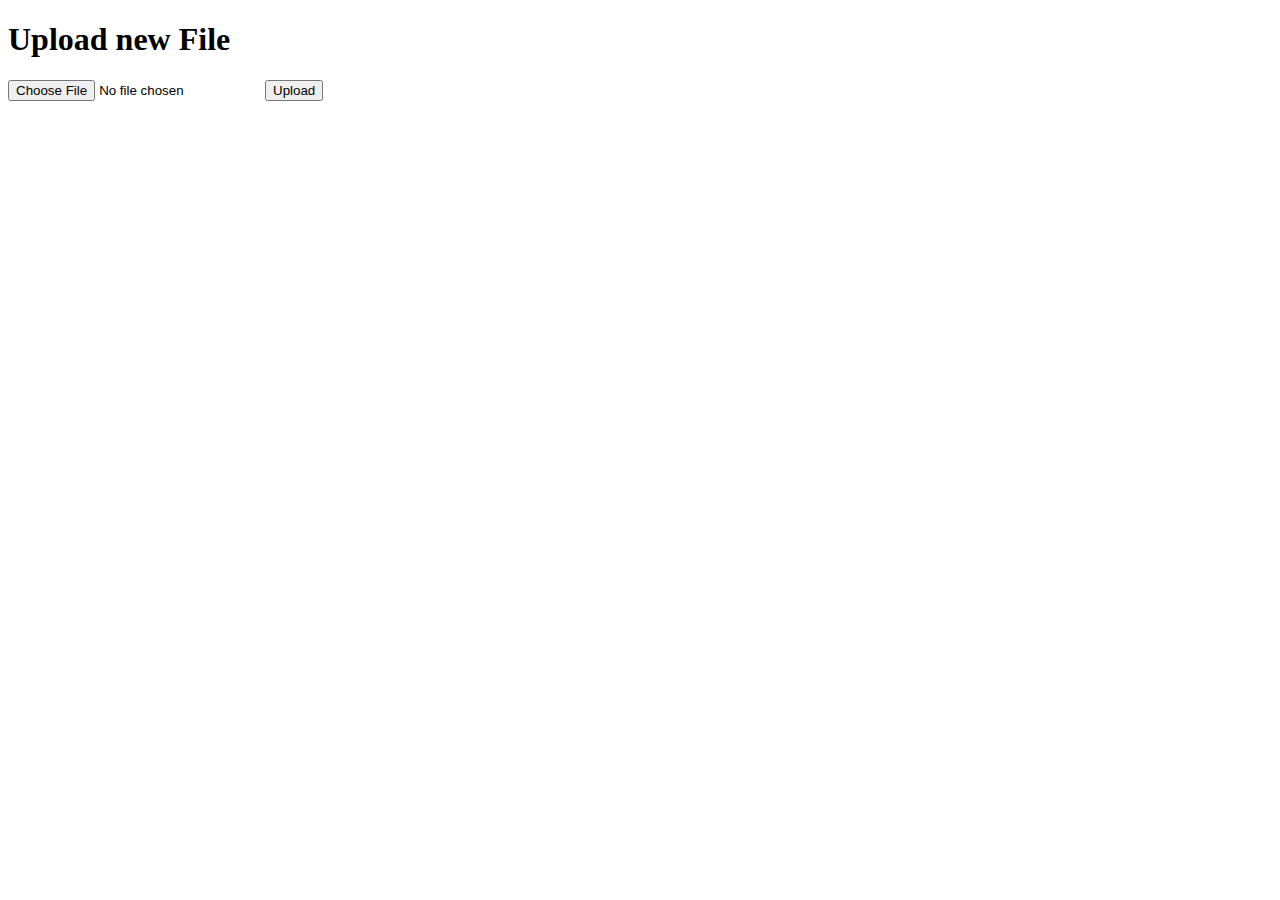
<file: templates/imageroom.html>
<!DOCTYPE html>
<html lang="en">
<head>
    <meta charset="UTF-8">
    <title>Title</title>
</head>
<body>
<!doctype html>

    <h1>Upload new File</h1>
    <form method=post enctype=multipart/form-data>
      <input type=file name=file>
      <input type=submit value=Upload>
    </form>



</body>
</html>
</file>
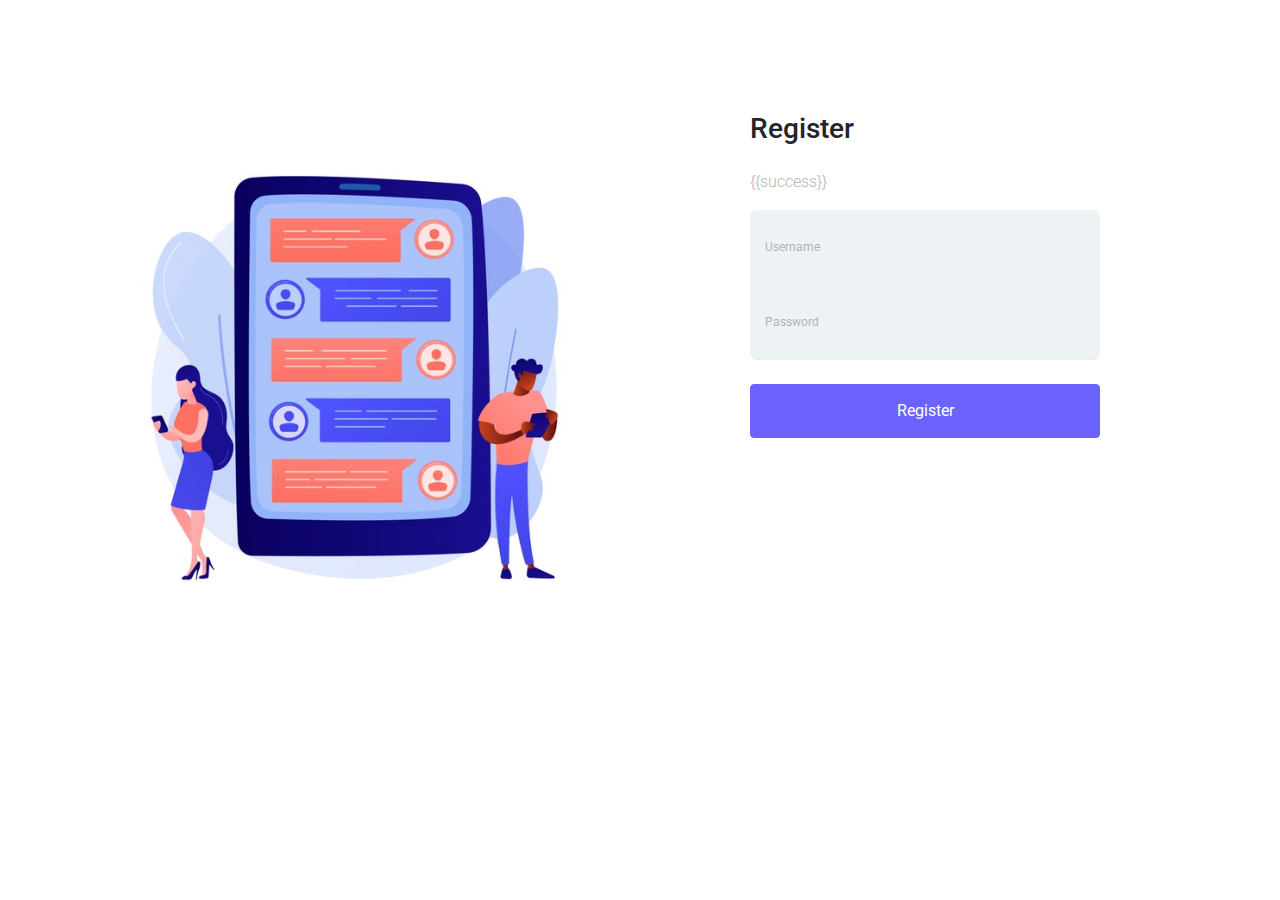
<file: templates/register.html>
<!doctype html>
<html lang="en">
  <head>
    <!-- Required meta tags -->
    <meta charset="utf-8">
    <meta name="viewport" content="width=device-width, initial-scale=1, shrink-to-fit=no">
    <link href="https://fonts.googleapis.com/css?family=Roboto:300,400&display=swap" rel="stylesheet">

    <link rel="stylesheet" href="../static/sign_in_page/fonts/icomoon/style.css">

    <link rel="stylesheet" href="../static/sign_in_page/css/owl.carousel.min.css">

    <!-- Bootstrap CSS -->
    <link rel="stylesheet" href="../static/sign_in_page/css/bootstrap.min.css">
    
    <!-- Style -->
    <link rel="stylesheet" href="../static/sign_in_page/css/style.css">

    <title>Login #7</title>
  </head>
  <body>
  

  
  <div class="content">
    <div class="container">
      <div class="row">
        <div class="col-md-6">
          <img src="../static/sign_in_page/images/message.jpg" alt="Image" class="img-fluid">
        </div>
        <div class="col-md-6 contents">
          <div class="row justify-content-center">
            <div class="col-md-8">
              <div class="mb-4">
              <h3>Register</h3>
            </div>
              <p>{{success}}</p>
            <form method="post">
              <div class="form-group first">
                <label for="username">Username</label>
                <input type="text" name="username" class="form-control" id="username">

              </div>
              <div class="form-group last mb-4">
                <label for="password">Password</label>
                <input type="password" name="password" class="form-control" id="password">
                
              </div>
              <input type="submit" value="Register" class="btn btn-block btn-primary">

              
            </form>
            </div>
          </div>
          
        </div>
        
      </div>
    </div>
  </div>

  
    <script src="../static/sign_in_page/js/jquery-3.3.1.min.js"></script>
    <script src="../static/sign_in_page/js/popper.min.js"></script>
    <script src="../static/sign_in_page/js/bootstrap.min.js"></script>
    <script src="../static/sign_in_page/js/main.js"></script>
  </body>
</html>
</file>
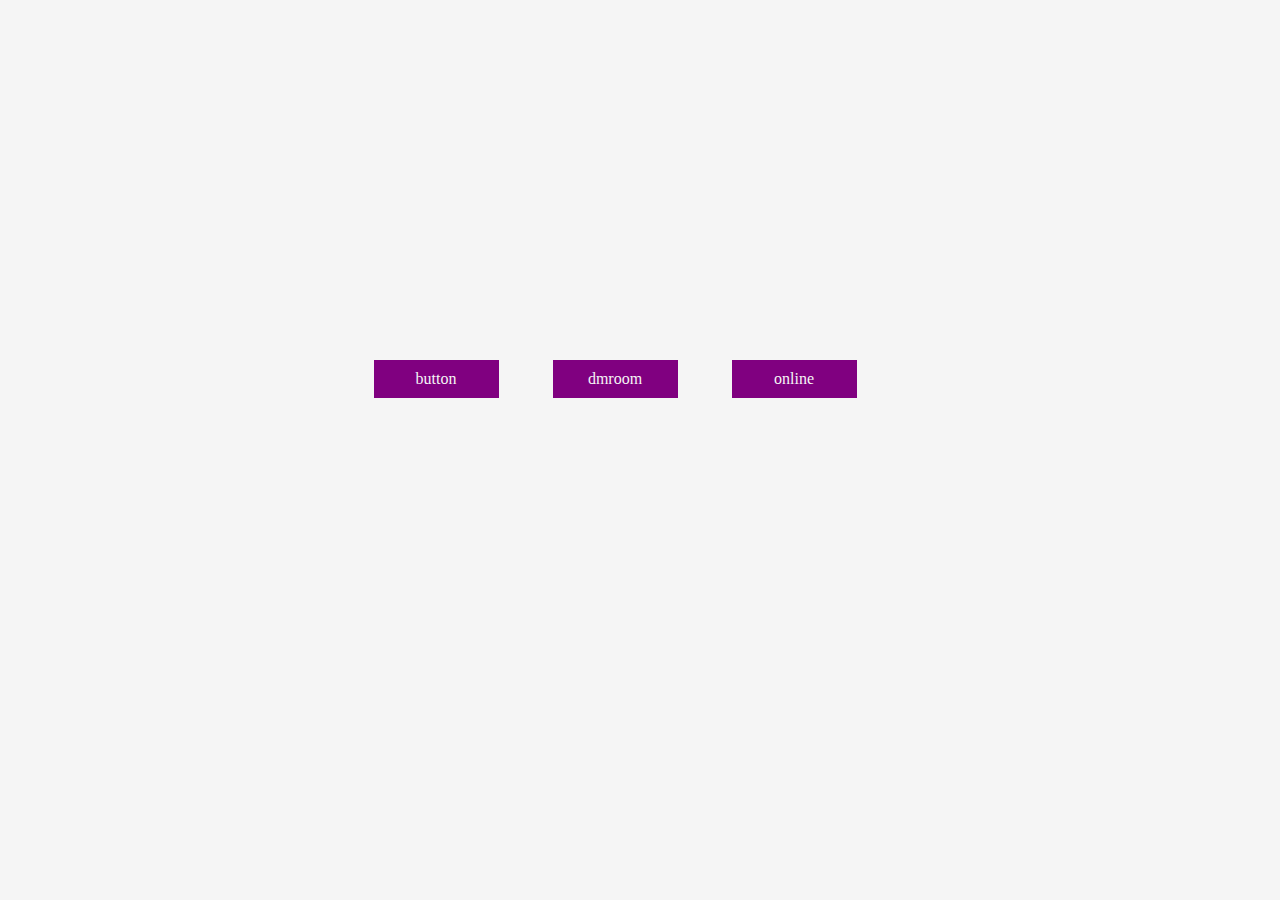
<file: templates/routingPage.html>
<!DOCTYPE html>
<html lang="en">

<head>
  <meta charset="UTF-8">
  <meta name="viewport" content="width=device-width, initial-scale=1.0">
  <meta http-equiv="X-UA-Compatible" content="ie=edge">
  <title>Chatter Application</title>
  <!-- Plugins CSS -->
  <link rel="stylesheet" href="../static/routing_page/styles/routingPageStyles.css">
</head>

<body>
<div class = "wrapper">
    <div class = "buttonHolder"> 
        <a class = "button" href = "/button">button</a>
        <a class = "button" href = "/dmroom">dmroom</a>
        <a class = "button" href = "/online">online</a>
    </div>

</div>
</body>

</html>
</file>
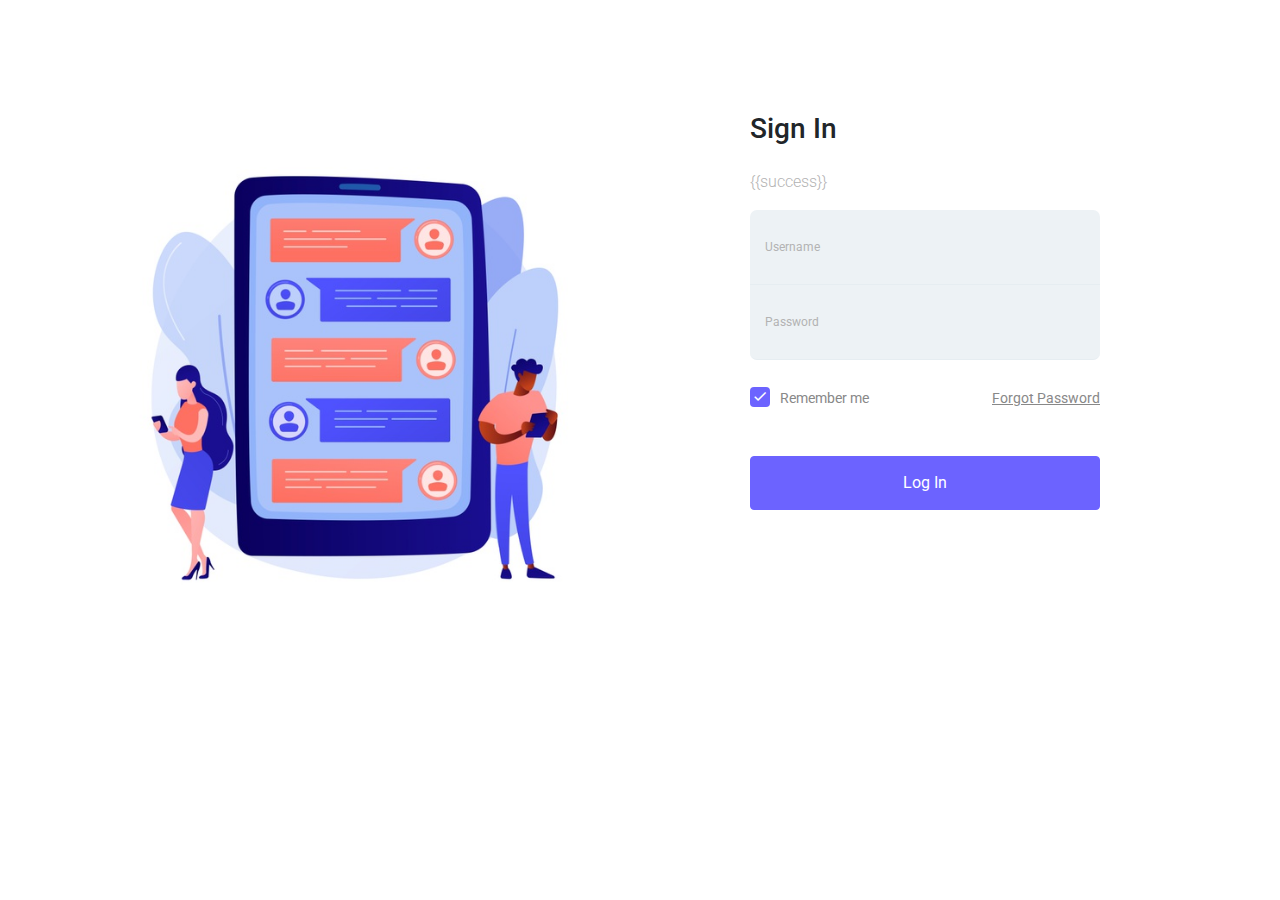
<file: templates/sign_in.html>
<!doctype html>
<html lang="en">
  <head>
    <!-- Required meta tags -->
    <meta charset="utf-8">
    <meta name="viewport" content="width=device-width, initial-scale=1, shrink-to-fit=no">
    <link href="https://fonts.googleapis.com/css?family=Roboto:300,400&display=swap" rel="stylesheet">

    <link rel="stylesheet" href="../static/sign_in_page/fonts/icomoon/style.css">

    <link rel="stylesheet" href="../static/sign_in_page/css/owl.carousel.min.css">

    <!-- Bootstrap CSS -->
    <link rel="stylesheet" href="../static/sign_in_page/css/bootstrap.min.css">
    
    <!-- Style -->
    <link rel="stylesheet" href="../static/sign_in_page/css/style.css">

    <title>Login</title>
  </head>
  <body>
  

  
  <div class="content">
    <div class="container">
      <div class="row">
        <div class="col-md-6">
          <img src="../static/sign_in_page/images/message.jpg" alt="Image" class="img-fluid">
        </div>
        <div class="col-md-6 contents">
          <div class="row justify-content-center">
            <div class="col-md-8">
              <div class="mb-4">
              <h3>Sign In</h3>

            </div>
              <p>{{success}}</p>
            <form method="post">
              <div class="form-group first">
                <label for="username">Username</label>
                <input type="text" name="username" class="form-control" id="username">

              </div>
              <div class="form-group last mb-4">
                <label for="password">Password</label>
                <input type="password" name="password" class="form-control" id="password">
                
              </div>
              
              <div class="d-flex mb-5 align-items-center">
                <label class="control control--checkbox mb-0"><span class="caption">Remember me</span>
                  <input type="checkbox" checked="checked"/>
                  <div class="control__indicator"></div>
                </label>
                <span class="ml-auto"><a href="#" class="forgot-pass">Forgot Password</a></span> 
              </div>

              <input type="submit" value="Log In" class="btn btn-block btn-primary">

            </form>

            </div>
          </div>
          
        </div>
        
      </div>
    </div>
  </div>

  
    <script src="../static/sign_in_page/js/jquery-3.3.1.min.js"></script>
    <script src="../static/sign_in_page/js/popper.min.js"></script>
    <script src="../static/sign_in_page/js/bootstrap.min.js"></script>
    <script src="../static/sign_in_page/js/main.js"></script>
  </body>
</html>
</file>
<file: static/sign_in_page/fonts/icomoon/style.css>
@font-face {
  font-family: 'icomoon';
  src:  url('fonts/icomoon.eot?10si43');
  src:  url('fonts/icomoon.eot?10si43#iefix') format('embedded-opentype'),
    url('fonts/icomoon.ttf?10si43') format('truetype'),
    url('fonts/icomoon.woff?10si43') format('woff'),
    url('fonts/icomoon.svg?10si43#icomoon') format('svg');
  font-weight: normal;
  font-style: normal;
}

[class^="icon-"], [class*=" icon-"] {
  /* use !important to prevent issues with browser extensions that change fonts */
  font-family: 'icomoon' !important;
  speak: none;
  font-style: normal;
  font-weight: normal;
  font-variant: normal;
  text-transform: none;
  line-height: 1;

  /* Better Font Rendering =========== */
  -webkit-font-smoothing: antialiased;
  -moz-osx-font-smoothing: grayscale;
}

.icon-asterisk:before {
  content: "\f069";
}
.icon-plus:before {
  content: "\f067";
}
.icon-question:before {
  content: "\f128";
}
.icon-minus:before {
  content: "\f068";
}
.icon-glass:before {
  content: "\f000";
}
.icon-music:before {
  content: "\f001";
}
.icon-search:before {
  content: "\f002";
}
.icon-envelope-o:before {
  content: "\f003";
}
.icon-heart:before {
  content: "\f004";
}
.icon-star:before {
  content: "\f005";
}
.icon-star-o:before {
  content: "\f006";
}
.icon-user:before {
  content: "\f007";
}
.icon-film:before {
  content: "\f008";
}
.icon-th-large:before {
  content: "\f009";
}
.icon-th:before {
  content: "\f00a";
}
.icon-th-list:before {
  content: "\f00b";
}
.icon-check:before {
  content: "\f00c";
}
.icon-close:before {
  content: "\f00d";
}
.icon-remove:before {
  content: "\f00d";
}
.icon-times:before {
  content: "\f00d";
}
.icon-search-plus:before {
  content: "\f00e";
}
.icon-search-minus:before {
  content: "\f010";
}
.icon-power-off:before {
  content: "\f011";
}
.icon-signal:before {
  content: "\f012";
}
.icon-cog:before {
  content: "\f013";
}
.icon-gear:before {
  content: "\f013";
}
.icon-trash-o:before {
  content: "\f014";
}
.icon-home:before {
  content: "\f015";
}
.icon-file-o:before {
  content: "\f016";
}
.icon-clock-o:before {
  content: "\f017";
}
.icon-road:before {
  content: "\f018";
}
.icon-download:before {
  content: "\f019";
}
.icon-arrow-circle-o-down:before {
  content: "\f01a";
}
.icon-arrow-circle-o-up:before {
  content: "\f01b";
}
.icon-inbox:before {
  content: "\f01c";
}
.icon-play-circle-o:before {
  content: "\f01d";
}
.icon-repeat:before {
  content: "\f01e";
}
.icon-rotate-right:before {
  content: "\f01e";
}
.icon-refresh:before {
  content: "\f021";
}
.icon-list-alt:before {
  content: "\f022";
}
.icon-lock:before {
  content: "\f023";
}
.icon-flag:before {
  content: "\f024";
}
.icon-headphones:before {
  content: "\f025";
}
.icon-volume-off:before {
  content: "\f026";
}
.icon-volume-down:before {
  content: "\f027";
}
.icon-volume-up:before {
  content: "\f028";
}
.icon-qrcode:before {
  content: "\f029";
}
.icon-barcode:before {
  content: "\f02a";
}
.icon-tag:before {
  content: "\f02b";
}
.icon-tags:before {
  content: "\f02c";
}
.icon-book:before {
  content: "\f02d";
}
.icon-bookmark:before {
  content: "\f02e";
}
.icon-print:before {
  content: "\f02f";
}
.icon-camera:before {
  content: "\f030";
}
.icon-font:before {
  content: "\f031";
}
.icon-bold:before {
  content: "\f032";
}
.icon-italic:before {
  content: "\f033";
}
.icon-text-height:before {
  content: "\f034";
}
.icon-text-width:before {
  content: "\f035";
}
.icon-align-left:before {
  content: "\f036";
}
.icon-align-center:before {
  content: "\f037";
}
.icon-align-right:before {
  content: "\f038";
}
.icon-align-justify:before {
  content: "\f039";
}
.icon-list:before {
  content: "\f03a";
}
.icon-dedent:before {
  content: "\f03b";
}
.icon-outdent:before {
  content: "\f03b";
}
.icon-indent:before {
  content: "\f03c";
}
.icon-video-camera:before {
  content: "\f03d";
}
.icon-image:before {
  content: "\f03e";
}
.icon-photo:before {
  content: "\f03e";
}
.icon-picture-o:before {
  content: "\f03e";
}
.icon-pencil:before {
  content: "\f040";
}
.icon-map-marker:before {
  content: "\f041";
}
.icon-adjust:before {
  content: "\f042";
}
.icon-tint:before {
  content: "\f043";
}
.icon-edit:before {
  content: "\f044";
}
.icon-pencil-square-o:before {
  content: "\f044";
}
.icon-share-square-o:before {
  content: "\f045";
}
.icon-check-square-o:before {
  content: "\f046";
}
.icon-arrows:before {
  content: "\f047";
}
.icon-step-backward:before {
  content: "\f048";
}
.icon-fast-backward:before {
  content: "\f049";
}
.icon-backward:before {
  content: "\f04a";
}
.icon-play:before {
  content: "\f04b";
}
.icon-pause:before {
  content: "\f04c";
}
.icon-stop:before {
  content: "\f04d";
}
.icon-forward:before {
  content: "\f04e";
}
.icon-fast-forward:before {
  content: "\f050";
}
.icon-step-forward:before {
  content: "\f051";
}
.icon-eject:before {
  content: "\f052";
}
.icon-chevron-left:before {
  content: "\f053";
}
.icon-chevron-right:before {
  content: "\f054";
}
.icon-plus-circle:before {
  content: "\f055";
}
.icon-minus-circle:before {
  content: "\f056";
}
.icon-times-circle:before {
  content: "\f057";
}
.icon-check-circle:before {
  content: "\f058";
}
.icon-question-circle:before {
  content: "\f059";
}
.icon-info-circle:before {
  content: "\f05a";
}
.icon-crosshairs:before {
  content: "\f05b";
}
.icon-times-circle-o:before {
  content: "\f05c";
}
.icon-check-circle-o:before {
  content: "\f05d";
}
.icon-ban:before {
  content: "\f05e";
}
.icon-arrow-left:before {
  content: "\f060";
}
.icon-arrow-right:before {
  content: "\f061";
}
.icon-arrow-up:before {
  content: "\f062";
}
.icon-arrow-down:before {
  content: "\f063";
}
.icon-mail-forward:before {
  content: "\f064";
}
.icon-share:before {
  content: "\f064";
}
.icon-expand:before {
  content: "\f065";
}
.icon-compress:before {
  content: "\f066";
}
.icon-exclamation-circle:before {
  content: "\f06a";
}
.icon-gift:before {
  content: "\f06b";
}
.icon-leaf:before {
  content: "\f06c";
}
.icon-fire:before {
  content: "\f06d";
}
.icon-eye:before {
  content: "\f06e";
}
.icon-eye-slash:before {
  content: "\f070";
}
.icon-exclamation-triangle:before {
  content: "\f071";
}
.icon-warning:before {
  content: "\f071";
}
.icon-plane:before {
  content: "\f072";
}
.icon-calendar:before {
  content: "\f073";
}
.icon-random:before {
  content: "\f074";
}
.icon-comment:before {
  content: "\f075";
}
.icon-magnet:before {
  content: "\f076";
}
.icon-chevron-up:before {
  content: "\f077";
}
.icon-chevron-down:before {
  content: "\f078";
}
.icon-retweet:before {
  content: "\f079";
}
.icon-shopping-cart:before {
  content: "\f07a";
}
.icon-folder:before {
  content: "\f07b";
}
.icon-folder-open:before {
  content: "\f07c";
}
.icon-arrows-v:before {
  content: "\f07d";
}
.icon-arrows-h:before {
  content: "\f07e";
}
.icon-bar-chart:before {
  content: "\f080";
}
.icon-bar-chart-o:before {
  content: "\f080";
}
.icon-twitter-square:before {
  content: "\f081";
}
.icon-facebook-square:before {
  content: "\f082";
}
.icon-camera-retro:before {
  content: "\f083";
}
.icon-key:before {
  content: "\f084";
}
.icon-cogs:before {
  content: "\f085";
}
.icon-gears:before {
  content: "\f085";
}
.icon-comments:before {
  content: "\f086";
}
.icon-thumbs-o-up:before {
  content: "\f087";
}
.icon-thumbs-o-down:before {
  content: "\f088";
}
.icon-star-half:before {
  content: "\f089";
}
.icon-heart-o:before {
  content: "\f08a";
}
.icon-sign-out:before {
  content: "\f08b";
}
.icon-linkedin-square:before {
  content: "\f08c";
}
.icon-thumb-tack:before {
  content: "\f08d";
}
.icon-external-link:before {
  content: "\f08e";
}
.icon-sign-in:before {
  content: "\f090";
}
.icon-trophy:before {
  content: "\f091";
}
.icon-github-square:before {
  content: "\f092";
}
.icon-upload:before {
  content: "\f093";
}
.icon-lemon-o:before {
  content: "\f094";
}
.icon-phone:before {
  content: "\f095";
}
.icon-square-o:before {
  content: "\f096";
}
.icon-bookmark-o:before {
  content: "\f097";
}
.icon-phone-square:before {
  content: "\f098";
}
.icon-twitter:before {
  content: "\f099";
}
.icon-facebook:before {
  content: "\f09a";
}
.icon-facebook-f:before {
  content: "\f09a";
}
.icon-github:before {
  content: "\f09b";
}
.icon-unlock:before {
  content: "\f09c";
}
.icon-credit-card:before {
  content: "\f09d";
}
.icon-feed:before {
  content: "\f09e";
}
.icon-rss:before {
  content: "\f09e";
}
.icon-hdd-o:before {
  content: "\f0a0";
}
.icon-bullhorn:before {
  content: "\f0a1";
}
.icon-bell-o:before {
  content: "\f0a2";
}
.icon-certificate:before {
  content: "\f0a3";
}
.icon-hand-o-right:before {
  content: "\f0a4";
}
.icon-hand-o-left:before {
  content: "\f0a5";
}
.icon-hand-o-up:before {
  content: "\f0a6";
}
.icon-hand-o-down:before {
  content: "\f0a7";
}
.icon-arrow-circle-left:before {
  content: "\f0a8";
}
.icon-arrow-circle-right:before {
  content: "\f0a9";
}
.icon-arrow-circle-up:before {
  content: "\f0aa";
}
.icon-arrow-circle-down:before {
  content: "\f0ab";
}
.icon-globe:before {
  content: "\f0ac";
}
.icon-wrench:before {
  content: "\f0ad";
}
.icon-tasks:before {
  content: "\f0ae";
}
.icon-filter:before {
  content: "\f0b0";
}
.icon-briefcase:before {
  content: "\f0b1";
}
.icon-arrows-alt:before {
  content: "\f0b2";
}
.icon-group:before {
  content: "\f0c0";
}
.icon-users:before {
  content: "\f0c0";
}
.icon-chain:before {
  content: "\f0c1";
}
.icon-link:before {
  content: "\f0c1";
}
.icon-cloud:before {
  content: "\f0c2";
}
.icon-flask:before {
  content: "\f0c3";
}
.icon-cut:before {
  content: "\f0c4";
}
.icon-scissors:before {
  content: "\f0c4";
}
.icon-copy:before {
  content: "\f0c5";
}
.icon-files-o:before {
  content: "\f0c5";
}
.icon-paperclip:before {
  content: "\f0c6";
}
.icon-floppy-o:before {
  content: "\f0c7";
}
.icon-save:before {
  content: "\f0c7";
}
.icon-square:before {
  content: "\f0c8";
}
.icon-bars:before {
  content: "\f0c9";
}
.icon-navicon:before {
  content: "\f0c9";
}
.icon-reorder:before {
  content: "\f0c9";
}
.icon-list-ul:before {
  content: "\f0ca";
}
.icon-list-ol:before {
  content: "\f0cb";
}
.icon-strikethrough:before {
  content: "\f0cc";
}
.icon-underline:before {
  content: "\f0cd";
}
.icon-table:before {
  content: "\f0ce";
}
.icon-magic:before {
  content: "\f0d0";
}
.icon-truck:before {
  content: "\f0d1";
}
.icon-pinterest:before {
  content: "\f0d2";
}
.icon-pinterest-square:before {
  content: "\f0d3";
}
.icon-google-plus-square:before {
  content: "\f0d4";
}
.icon-google-plus:before {
  content: "\f0d5";
}
.icon-money:before {
  content: "\f0d6";
}
.icon-caret-down:before {
  content: "\f0d7";
}
.icon-caret-up:before {
  content: "\f0d8";
}
.icon-caret-left:before {
  content: "\f0d9";
}
.icon-caret-right:before {
  content: "\f0da";
}
.icon-columns:before {
  content: "\f0db";
}
.icon-sort:before {
  content: "\f0dc";
}
.icon-unsorted:before {
  content: "\f0dc";
}
.icon-sort-desc:before {
  content: "\f0dd";
}
.icon-sort-down:before {
  content: "\f0dd";
}
.icon-sort-asc:before {
  content: "\f0de";
}
.icon-sort-up:before {
  content: "\f0de";
}
.icon-envelope:before {
  content: "\f0e0";
}
.icon-linkedin:before {
  content: "\f0e1";
}
.icon-rotate-left:before {
  content: "\f0e2";
}
.icon-undo:before {
  content: "\f0e2";
}
.icon-gavel:before {
  content: "\f0e3";
}
.icon-legal:before {
  content: "\f0e3";
}
.icon-dashboard:before {
  content: "\f0e4";
}
.icon-tachometer:before {
  content: "\f0e4";
}
.icon-comment-o:before {
  content: "\f0e5";
}
.icon-comments-o:before {
  content: "\f0e6";
}
.icon-bolt:before {
  content: "\f0e7";
}
.icon-flash:before {
  content: "\f0e7";
}
.icon-sitemap:before {
  content: "\f0e8";
}
.icon-umbrella:before {
  content: "\f0e9";
}
.icon-clipboard:before {
  content: "\f0ea";
}
.icon-paste:before {
  content: "\f0ea";
}
.icon-lightbulb-o:before {
  content: "\f0eb";
}
.icon-exchange:before {
  content: "\f0ec";
}
.icon-cloud-download:before {
  content: "\f0ed";
}
.icon-cloud-upload:before {
  content: "\f0ee";
}
.icon-user-md:before {
  content: "\f0f0";
}
.icon-stethoscope:before {
  content: "\f0f1";
}
.icon-suitcase:before {
  content: "\f0f2";
}
.icon-bell:before {
  content: "\f0f3";
}
.icon-coffee:before {
  content: "\f0f4";
}
.icon-cutlery:before {
  content: "\f0f5";
}
.icon-file-text-o:before {
  content: "\f0f6";
}
.icon-building-o:before {
  content: "\f0f7";
}
.icon-hospital-o:before {
  content: "\f0f8";
}
.icon-ambulance:before {
  content: "\f0f9";
}
.icon-medkit:before {
  content: "\f0fa";
}
.icon-fighter-jet:before {
  content: "\f0fb";
}
.icon-beer:before {
  content: "\f0fc";
}
.icon-h-square:before {
  content: "\f0fd";
}
.icon-plus-square:before {
  content: "\f0fe";
}
.icon-angle-double-left:before {
  content: "\f100";
}
.icon-angle-double-right:before {
  content: "\f101";
}
.icon-angle-double-up:before {
  content: "\f102";
}
.icon-angle-double-down:before {
  content: "\f103";
}
.icon-angle-left:before {
  content: "\f104";
}
.icon-angle-right:before {
  content: "\f105";
}
.icon-angle-up:before {
  content: "\f106";
}
.icon-angle-down:before {
  content: "\f107";
}
.icon-desktop:before {
  content: "\f108";
}
.icon-laptop:before {
  content: "\f109";
}
.icon-tablet:before {
  content: "\f10a";
}
.icon-mobile:before {
  content: "\f10b";
}
.icon-mobile-phone:before {
  content: "\f10b";
}
.icon-circle-o:before {
  content: "\f10c";
}
.icon-quote-left:before {
  content: "\f10d";
}
.icon-quote-right:before {
  content: "\f10e";
}
.icon-spinner:before {
  content: "\f110";
}
.icon-circle:before {
  content: "\f111";
}
.icon-mail-reply:before {
  content: "\f112";
}
.icon-reply:before {
  content: "\f112";
}
.icon-github-alt:before {
  content: "\f113";
}
.icon-folder-o:before {
  content: "\f114";
}
.icon-folder-open-o:before {
  content: "\f115";
}
.icon-smile-o:before {
  content: "\f118";
}
.icon-frown-o:before {
  content: "\f119";
}
.icon-meh-o:before {
  content: "\f11a";
}
.icon-gamepad:before {
  content: "\f11b";
}
.icon-keyboard-o:before {
  content: "\f11c";
}
.icon-flag-o:before {
  content: "\f11d";
}
.icon-flag-checkered:before {
  content: "\f11e";
}
.icon-terminal:before {
  content: "\f120";
}
.icon-code:before {
  content: "\f121";
}
.icon-mail-reply-all:before {
  content: "\f122";
}
.icon-reply-all:before {
  content: "\f122";
}
.icon-star-half-empty:before {
  content: "\f123";
}
.icon-star-half-full:before {
  content: "\f123";
}
.icon-star-half-o:before {
  content: "\f123";
}
.icon-location-arrow:before {
  content: "\f124";
}
.icon-crop:before {
  content: "\f125";
}
.icon-code-fork:before {
  content: "\f126";
}
.icon-chain-broken:before {
  content: "\f127";
}
.icon-unlink:before {
  content: "\f127";
}
.icon-info:before {
  content: "\f129";
}
.icon-exclamation:before {
  content: "\f12a";
}
.icon-superscript:before {
  content: "\f12b";
}
.icon-subscript:before {
  content: "\f12c";
}
.icon-eraser:before {
  content: "\f12d";
}
.icon-puzzle-piece:before {
  content: "\f12e";
}
.icon-microphone:before {
  content: "\f130";
}
.icon-microphone-slash:before {
  content: "\f131";
}
.icon-shield:before {
  content: "\f132";
}
.icon-calendar-o:before {
  content: "\f133";
}
.icon-fire-extinguisher:before {
  content: "\f134";
}
.icon-rocket:before {
  content: "\f135";
}
.icon-maxcdn:before {
  content: "\f136";
}
.icon-chevron-circle-left:before {
  content: "\f137";
}
.icon-chevron-circle-right:before {
  content: "\f138";
}
.icon-chevron-circle-up:before {
  content: "\f139";
}
.icon-chevron-circle-down:before {
  content: "\f13a";
}
.icon-html5:before {
  content: "\f13b";
}
.icon-css3:before {
  content: "\f13c";
}
.icon-anchor:before {
  content: "\f13d";
}
.icon-unlock-alt:before {
  content: "\f13e";
}
.icon-bullseye:before {
  content: "\f140";
}
.icon-ellipsis-h:before {
  content: "\f141";
}
.icon-ellipsis-v:before {
  content: "\f142";
}
.icon-rss-square:before {
  content: "\f143";
}
.icon-play-circle:before {
  content: "\f144";
}
.icon-ticket:before {
  content: "\f145";
}
.icon-minus-square:before {
  content: "\f146";
}
.icon-minus-square-o:before {
  content: "\f147";
}
.icon-level-up:before {
  content: "\f148";
}
.icon-level-down:before {
  content: "\f149";
}
.icon-check-square:before {
  content: "\f14a";
}
.icon-pencil-square:before {
  content: "\f14b";
}
.icon-external-link-square:before {
  content: "\f14c";
}
.icon-share-square:before {
  content: "\f14d";
}
.icon-compass:before {
  content: "\f14e";
}
.icon-caret-square-o-down:before {
  content: "\f150";
}
.icon-toggle-down:before {
  content: "\f150";
}
.icon-caret-square-o-up:before {
  content: "\f151";
}
.icon-toggle-up:before {
  content: "\f151";
}
.icon-caret-square-o-right:before {
  content: "\f152";
}
.icon-toggle-right:before {
  content: "\f152";
}
.icon-eur:before {
  content: "\f153";
}
.icon-euro:before {
  content: "\f153";
}
.icon-gbp:before {
  content: "\f154";
}
.icon-dollar:before {
  content: "\f155";
}
.icon-usd:before {
  content: "\f155";
}
.icon-inr:before {
  content: "\f156";
}
.icon-rupee:before {
  content: "\f156";
}
.icon-cny:before {
  content: "\f157";
}
.icon-jpy:before {
  content: "\f157";
}
.icon-rmb:before {
  content: "\f157";
}
.icon-yen:before {
  content: "\f157";
}
.icon-rouble:before {
  content: "\f158";
}
.icon-rub:before {
  content: "\f158";
}
.icon-ruble:before {
  content: "\f158";
}
.icon-krw:before {
  content: "\f159";
}
.icon-won:before {
  content: "\f159";
}
.icon-bitcoin:before {
  content: "\f15a";
}
.icon-btc:before {
  content: "\f15a";
}
.icon-file:before {
  content: "\f15b";
}
.icon-file-text:before {
  content: "\f15c";
}
.icon-sort-alpha-asc:before {
  content: "\f15d";
}
.icon-sort-alpha-desc:before {
  content: "\f15e";
}
.icon-sort-amount-asc:before {
  content: "\f160";
}
.icon-sort-amount-desc:before {
  content: "\f161";
}
.icon-sort-numeric-asc:before {
  content: "\f162";
}
.icon-sort-numeric-desc:before {
  content: "\f163";
}
.icon-thumbs-up:before {
  content: "\f164";
}
.icon-thumbs-down:before {
  content: "\f165";
}
.icon-youtube-square:before {
  content: "\f166";
}
.icon-youtube:before {
  content: "\f167";
}
.icon-xing:before {
  content: "\f168";
}
.icon-xing-square:before {
  content: "\f169";
}
.icon-youtube-play:before {
  content: "\f16a";
}
.icon-dropbox:before {
  content: "\f16b";
}
.icon-stack-overflow:before {
  content: "\f16c";
}
.icon-instagram:before {
  content: "\f16d";
}
.icon-flickr:before {
  content: "\f16e";
}
.icon-adn:before {
  content: "\f170";
}
.icon-bitbucket:before {
  content: "\f171";
}
.icon-bitbucket-square:before {
  content: "\f172";
}
.icon-tumblr:before {
  content: "\f173";
}
.icon-tumblr-square:before {
  content: "\f174";
}
.icon-long-arrow-down:before {
  content: "\f175";
}
.icon-long-arrow-up:before {
  content: "\f176";
}
.icon-long-arrow-left:before {
  content: "\f177";
}
.icon-long-arrow-right:before {
  content: "\f178";
}
.icon-apple:before {
  content: "\f179";
}
.icon-windows:before {
  content: "\f17a";
}
.icon-android:before {
  content: "\f17b";
}
.icon-linux:before {
  content: "\f17c";
}
.icon-dribbble:before {
  content: "\f17d";
}
.icon-skype:before {
  content: "\f17e";
}
.icon-foursquare:before {
  content: "\f180";
}
.icon-trello:before {
  content: "\f181";
}
.icon-female:before {
  content: "\f182";
}
.icon-male:before {
  content: "\f183";
}
.icon-gittip:before {
  content: "\f184";
}
.icon-gratipay:before {
  content: "\f184";
}
.icon-sun-o:before {
  content: "\f185";
}
.icon-moon-o:before {
  content: "\f186";
}
.icon-archive:before {
  content: "\f187";
}
.icon-bug:before {
  content: "\f188";
}
.icon-vk:before {
  content: "\f189";
}
.icon-weibo:before {
  content: "\f18a";
}
.icon-renren:before {
  content: "\f18b";
}
.icon-pagelines:before {
  content: "\f18c";
}
.icon-stack-exchange:before {
  content: "\f18d";
}
.icon-arrow-circle-o-right:before {
  content: "\f18e";
}
.icon-arrow-circle-o-left:before {
  content: "\f190";
}
.icon-caret-square-o-left:before {
  content: "\f191";
}
.icon-toggle-left:before {
  content: "\f191";
}
.icon-dot-circle-o:before {
  content: "\f192";
}
.icon-wheelchair:before {
  content: "\f193";
}
.icon-vimeo-square:before {
  content: "\f194";
}
.icon-try:before {
  content: "\f195";
}
.icon-turkish-lira:before {
  content: "\f195";
}
.icon-plus-square-o:before {
  content: "\f196";
}
.icon-space-shuttle:before {
  content: "\f197";
}
.icon-slack:before {
  content: "\f198";
}
.icon-envelope-square:before {
  content: "\f199";
}
.icon-wordpress:before {
  content: "\f19a";
}
.icon-openid:before {
  content: "\f19b";
}
.icon-bank:before {
  content: "\f19c";
}
.icon-institution:before {
  content: "\f19c";
}
.icon-university:before {
  content: "\f19c";
}
.icon-graduation-cap:before {
  content: "\f19d";
}
.icon-mortar-board:before {
  content: "\f19d";
}
.icon-yahoo:before {
  content: "\f19e";
}
.icon-google:before {
  content: "\f1a0";
}
.icon-reddit:before {
  content: "\f1a1";
}
.icon-reddit-square:before {
  content: "\f1a2";
}
.icon-stumbleupon-circle:before {
  content: "\f1a3";
}
.icon-stumbleupon:before {
  content: "\f1a4";
}
.icon-delicious:before {
  content: "\f1a5";
}
.icon-digg:before {
  content: "\f1a6";
}
.icon-pied-piper-pp:before {
  content: "\f1a7";
}
.icon-pied-piper-alt:before {
  content: "\f1a8";
}
.icon-drupal:before {
  content: "\f1a9";
}
.icon-joomla:before {
  content: "\f1aa";
}
.icon-language:before {
  content: "\f1ab";
}
.icon-fax:before {
  content: "\f1ac";
}
.icon-building:before {
  content: "\f1ad";
}
.icon-child:before {
  content: "\f1ae";
}
.icon-paw:before {
  content: "\f1b0";
}
.icon-spoon:before {
  content: "\f1b1";
}
.icon-cube:before {
  content: "\f1b2";
}
.icon-cubes:before {
  content: "\f1b3";
}
.icon-behance:before {
  content: "\f1b4";
}
.icon-behance-square:before {
  content: "\f1b5";
}
.icon-steam:before {
  content: "\f1b6";
}
.icon-steam-square:before {
  content: "\f1b7";
}
.icon-recycle:before {
  content: "\f1b8";
}
.icon-automobile:before {
  content: "\f1b9";
}
.icon-car:before {
  content: "\f1b9";
}
.icon-cab:before {
  content: "\f1ba";
}
.icon-taxi:before {
  content: "\f1ba";
}
.icon-tree:before {
  content: "\f1bb";
}
.icon-spotify:before {
  content: "\f1bc";
}
.icon-deviantart:before {
  content: "\f1bd";
}
.icon-soundcloud:before {
  content: "\f1be";
}
.icon-database:before {
  content: "\f1c0";
}
.icon-file-pdf-o:before {
  content: "\f1c1";
}
.icon-file-word-o:before {
  content: "\f1c2";
}
.icon-file-excel-o:before {
  content: "\f1c3";
}
.icon-file-powerpoint-o:before {
  content: "\f1c4";
}
.icon-file-image-o:before {
  content: "\f1c5";
}
.icon-file-photo-o:before {
  content: "\f1c5";
}
.icon-file-picture-o:before {
  content: "\f1c5";
}
.icon-file-archive-o:before {
  content: "\f1c6";
}
.icon-file-zip-o:before {
  content: "\f1c6";
}
.icon-file-audio-o:before {
  content: "\f1c7";
}
.icon-file-sound-o:before {
  content: "\f1c7";
}
.icon-file-movie-o:before {
  content: "\f1c8";
}
.icon-file-video-o:before {
  content: "\f1c8";
}
.icon-file-code-o:before {
  content: "\f1c9";
}
.icon-vine:before {
  content: "\f1ca";
}
.icon-codepen:before {
  content: "\f1cb";
}
.icon-jsfiddle:before {
  content: "\f1cc";
}
.icon-life-bouy:before {
  content: "\f1cd";
}
.icon-life-buoy:before {
  content: "\f1cd";
}
.icon-life-ring:before {
  content: "\f1cd";
}
.icon-life-saver:before {
  content: "\f1cd";
}
.icon-support:before {
  content: "\f1cd";
}
.icon-circle-o-notch:before {
  content: "\f1ce";
}
.icon-ra:before {
  content: "\f1d0";
}
.icon-rebel:before {
  content: "\f1d0";
}
.icon-resistance:before {
  content: "\f1d0";
}
.icon-empire:before {
  content: "\f1d1";
}
.icon-ge:before {
  content: "\f1d1";
}
.icon-git-square:before {
  content: "\f1d2";
}
.icon-git:before {
  content: "\f1d3";
}
.icon-hacker-news:before {
  content: "\f1d4";
}
.icon-y-combinator-square:before {
  content: "\f1d4";
}
.icon-yc-square:before {
  content: "\f1d4";
}
.icon-tencent-weibo:before {
  content: "\f1d5";
}
.icon-qq:before {
  content: "\f1d6";
}
.icon-wechat:before {
  content: "\f1d7";
}
.icon-weixin:before {
  content: "\f1d7";
}
.icon-paper-plane:before {
  content: "\f1d8";
}
.icon-send:before {
  content: "\f1d8";
}
.icon-paper-plane-o:before {
  content: "\f1d9";
}
.icon-send-o:before {
  content: "\f1d9";
}
.icon-history:before {
  content: "\f1da";
}
.icon-circle-thin:before {
  content: "\f1db";
}
.icon-header:before {
  content: "\f1dc";
}
.icon-paragraph:before {
  content: "\f1dd";
}
.icon-sliders:before {
  content: "\f1de";
}
.icon-share-alt:before {
  content: "\f1e0";
}
.icon-share-alt-square:before {
  content: "\f1e1";
}
.icon-bomb:before {
  content: "\f1e2";
}
.icon-futbol-o:before {
  content: "\f1e3";
}
.icon-soccer-ball-o:before {
  content: "\f1e3";
}
.icon-tty:before {
  content: "\f1e4";
}
.icon-binoculars:before {
  content: "\f1e5";
}
.icon-plug:before {
  content: "\f1e6";
}
.icon-slideshare:before {
  content: "\f1e7";
}
.icon-twitch:before {
  content: "\f1e8";
}
.icon-yelp:before {
  content: "\f1e9";
}
.icon-newspaper-o:before {
  content: "\f1ea";
}
.icon-wifi:before {
  content: "\f1eb";
}
.icon-calculator:before {
  content: "\f1ec";
}
.icon-paypal:before {
  content: "\f1ed";
}
.icon-google-wallet:before {
  content: "\f1ee";
}
.icon-cc-visa:before {
  content: "\f1f0";
}
.icon-cc-mastercard:before {
  content: "\f1f1";
}
.icon-cc-discover:before {
  content: "\f1f2";
}
.icon-cc-amex:before {
  content: "\f1f3";
}
.icon-cc-paypal:before {
  content: "\f1f4";
}
.icon-cc-stripe:before {
  content: "\f1f5";
}
.icon-bell-slash:before {
  content: "\f1f6";
}
.icon-bell-slash-o:before {
  content: "\f1f7";
}
.icon-trash:before {
  content: "\f1f8";
}
.icon-copyright:before {
  content: "\f1f9";
}
.icon-at:before {
  content: "\f1fa";
}
.icon-eyedropper:before {
  content: "\f1fb";
}
.icon-paint-brush:before {
  content: "\f1fc";
}
.icon-birthday-cake:before {
  content: "\f1fd";
}
.icon-area-chart:before {
  content: "\f1fe";
}
.icon-pie-chart:before {
  content: "\f200";
}
.icon-line-chart:before {
  content: "\f201";
}
.icon-lastfm:before {
  content: "\f202";
}
.icon-lastfm-square:before {
  content: "\f203";
}
.icon-toggle-off:before {
  content: "\f204";
}
.icon-toggle-on:before {
  content: "\f205";
}
.icon-bicycle:before {
  content: "\f206";
}
.icon-bus:before {
  content: "\f207";
}
.icon-ioxhost:before {
  content: "\f208";
}
.icon-angellist:before {
  content: "\f209";
}
.icon-cc:before {
  content: "\f20a";
}
.icon-ils:before {
  content: "\f20b";
}
.icon-shekel:before {
  content: "\f20b";
}
.icon-sheqel:before {
  content: "\f20b";
}
.icon-meanpath:before {
  content: "\f20c";
}
.icon-buysellads:before {
  content: "\f20d";
}
.icon-connectdevelop:before {
  content: "\f20e";
}
.icon-dashcube:before {
  content: "\f210";
}
.icon-forumbee:before {
  content: "\f211";
}
.icon-leanpub:before {
  content: "\f212";
}
.icon-sellsy:before {
  content: "\f213";
}
.icon-shirtsinbulk:before {
  content: "\f214";
}
.icon-simplybuilt:before {
  content: "\f215";
}
.icon-skyatlas:before {
  content: "\f216";
}
.icon-cart-plus:before {
  content: "\f217";
}
.icon-cart-arrow-down:before {
  content: "\f218";
}
.icon-diamond:before {
  content: "\f219";
}
.icon-ship:before {
  content: "\f21a";
}
.icon-user-secret:before {
  content: "\f21b";
}
.icon-motorcycle:before {
  content: "\f21c";
}
.icon-street-view:before {
  content: "\f21d";
}
.icon-heartbeat:before {
  content: "\f21e";
}
.icon-venus:before {
  content: "\f221";
}
.icon-mars:before {
  content: "\f222";
}
.icon-mercury:before {
  content: "\f223";
}
.icon-intersex:before {
  content: "\f224";
}
.icon-transgender:before {
  content: "\f224";
}
.icon-transgender-alt:before {
  content: "\f225";
}
.icon-venus-double:before {
  content: "\f226";
}
.icon-mars-double:before {
  content: "\f227";
}
.icon-venus-mars:before {
  content: "\f228";
}
.icon-mars-stroke:before {
  content: "\f229";
}
.icon-mars-stroke-v:before {
  content: "\f22a";
}
.icon-mars-stroke-h:before {
  content: "\f22b";
}
.icon-neuter:before {
  content: "\f22c";
}
.icon-genderless:before {
  content: "\f22d";
}
.icon-facebook-official:before {
  content: "\f230";
}
.icon-pinterest-p:before {
  content: "\f231";
}
.icon-whatsapp:before {
  content: "\f232";
}
.icon-server:before {
  content: "\f233";
}
.icon-user-plus:before {
  content: "\f234";
}
.icon-user-times:before {
  content: "\f235";
}
.icon-bed:before {
  content: "\f236";
}
.icon-hotel:before {
  content: "\f236";
}
.icon-viacoin:before {
  content: "\f237";
}
.icon-train:before {
  content: "\f238";
}
.icon-subway:before {
  content: "\f239";
}
.icon-medium:before {
  content: "\f23a";
}
.icon-y-combinator:before {
  content: "\f23b";
}
.icon-yc:before {
  content: "\f23b";
}
.icon-optin-monster:before {
  content: "\f23c";
}
.icon-opencart:before {
  content: "\f23d";
}
.icon-expeditedssl:before {
  content: "\f23e";
}
.icon-battery:before {
  content: "\f240";
}
.icon-battery-4:before {
  content: "\f240";
}
.icon-battery-full:before {
  content: "\f240";
}
.icon-battery-3:before {
  content: "\f241";
}
.icon-battery-three-quarters:before {
  content: "\f241";
}
.icon-battery-2:before {
  content: "\f242";
}
.icon-battery-half:before {
  content: "\f242";
}
.icon-battery-1:before {
  content: "\f243";
}
.icon-battery-quarter:before {
  content: "\f243";
}
.icon-battery-0:before {
  content: "\f244";
}
.icon-battery-empty:before {
  content: "\f244";
}
.icon-mouse-pointer:before {
  content: "\f245";
}
.icon-i-cursor:before {
  content: "\f246";
}
.icon-object-group:before {
  content: "\f247";
}
.icon-object-ungroup:before {
  content: "\f248";
}
.icon-sticky-note:before {
  content: "\f249";
}
.icon-sticky-note-o:before {
  content: "\f24a";
}
.icon-cc-jcb:before {
  content: "\f24b";
}
.icon-cc-diners-club:before {
  content: "\f24c";
}
.icon-clone:before {
  content: "\f24d";
}
.icon-balance-scale:before {
  content: "\f24e";
}
.icon-hourglass-o:before {
  content: "\f250";
}
.icon-hourglass-1:before {
  content: "\f251";
}
.icon-hourglass-start:before {
  content: "\f251";
}
.icon-hourglass-2:before {
  content: "\f252";
}
.icon-hourglass-half:before {
  content: "\f252";
}
.icon-hourglass-3:before {
  content: "\f253";
}
.icon-hourglass-end:before {
  content: "\f253";
}
.icon-hourglass:before {
  content: "\f254";
}
.icon-hand-grab-o:before {
  content: "\f255";
}
.icon-hand-rock-o:before {
  content: "\f255";
}
.icon-hand-paper-o:before {
  content: "\f256";
}
.icon-hand-stop-o:before {
  content: "\f256";
}
.icon-hand-scissors-o:before {
  content: "\f257";
}
.icon-hand-lizard-o:before {
  content: "\f258";
}
.icon-hand-spock-o:before {
  content: "\f259";
}
.icon-hand-pointer-o:before {
  content: "\f25a";
}
.icon-hand-peace-o:before {
  content: "\f25b";
}
.icon-trademark:before {
  content: "\f25c";
}
.icon-registered:before {
  content: "\f25d";
}
.icon-creative-commons:before {
  content: "\f25e";
}
.icon-gg:before {
  content: "\f260";
}
.icon-gg-circle:before {
  content: "\f261";
}
.icon-tripadvisor:before {
  content: "\f262";
}
.icon-odnoklassniki:before {
  content: "\f263";
}
.icon-odnoklassniki-square:before {
  content: "\f264";
}
.icon-get-pocket:before {
  content: "\f265";
}
.icon-wikipedia-w:before {
  content: "\f266";
}
.icon-safari:before {
  content: "\f267";
}
.icon-chrome:before {
  content: "\f268";
}
.icon-firefox:before {
  content: "\f269";
}
.icon-opera:before {
  content: "\f26a";
}
.icon-internet-explorer:before {
  content: "\f26b";
}
.icon-television:before {
  content: "\f26c";
}
.icon-tv:before {
  content: "\f26c";
}
.icon-contao:before {
  content: "\f26d";
}
.icon-500px:before {
  content: "\f26e";
}
.icon-amazon:before {
  content: "\f270";
}
.icon-calendar-plus-o:before {
  content: "\f271";
}
.icon-calendar-minus-o:before {
  content: "\f272";
}
.icon-calendar-times-o:before {
  content: "\f273";
}
.icon-calendar-check-o:before {
  content: "\f274";
}
.icon-industry:before {
  content: "\f275";
}
.icon-map-pin:before {
  content: "\f276";
}
.icon-map-signs:before {
  content: "\f277";
}
.icon-map-o:before {
  content: "\f278";
}
.icon-map:before {
  content: "\f279";
}
.icon-commenting:before {
  content: "\f27a";
}
.icon-commenting-o:before {
  content: "\f27b";
}
.icon-houzz:before {
  content: "\f27c";
}
.icon-vimeo:before {
  content: "\f27d";
}
.icon-black-tie:before {
  content: "\f27e";
}
.icon-fonticons:before {
  content: "\f280";
}
.icon-reddit-alien:before {
  content: "\f281";
}
.icon-edge:before {
  content: "\f282";
}
.icon-credit-card-alt:before {
  content: "\f283";
}
.icon-codiepie:before {
  content: "\f284";
}
.icon-modx:before {
  content: "\f285";
}
.icon-fort-awesome:before {
  content: "\f286";
}
.icon-usb:before {
  content: "\f287";
}
.icon-product-hunt:before {
  content: "\f288";
}
.icon-mixcloud:before {
  content: "\f289";
}
.icon-scribd:before {
  content: "\f28a";
}
.icon-pause-circle:before {
  content: "\f28b";
}
.icon-pause-circle-o:before {
  content: "\f28c";
}
.icon-stop-circle:before {
  content: "\f28d";
}
.icon-stop-circle-o:before {
  content: "\f28e";
}
.icon-shopping-bag:before {
  content: "\f290";
}
.icon-shopping-basket:before {
  content: "\f291";
}
.icon-hashtag:before {
  content: "\f292";
}
.icon-bluetooth:before {
  content: "\f293";
}
.icon-bluetooth-b:before {
  content: "\f294";
}
.icon-percent:before {
  content: "\f295";
}
.icon-gitlab:before {
  content: "\f296";
}
.icon-wpbeginner:before {
  content: "\f297";
}
.icon-wpforms:before {
  content: "\f298";
}
.icon-envira:before {
  content: "\f299";
}
.icon-universal-access:before {
  content: "\f29a";
}
.icon-wheelchair-alt:before {
  content: "\f29b";
}
.icon-question-circle-o:before {
  content: "\f29c";
}
.icon-blind:before {
  content: "\f29d";
}
.icon-audio-description:before {
  content: "\f29e";
}
.icon-volume-control-phone:before {
  content: "\f2a0";
}
.icon-braille:before {
  content: "\f2a1";
}
.icon-assistive-listening-systems:before {
  content: "\f2a2";
}
.icon-american-sign-language-interpreting:before {
  content: "\f2a3";
}
.icon-asl-interpreting:before {
  content: "\f2a3";
}
.icon-deaf:before {
  content: "\f2a4";
}
.icon-deafness:before {
  content: "\f2a4";
}
.icon-hard-of-hearing:before {
  content: "\f2a4";
}
.icon-glide:before {
  content: "\f2a5";
}
.icon-glide-g:before {
  content: "\f2a6";
}
.icon-sign-language:before {
  content: "\f2a7";
}
.icon-signing:before {
  content: "\f2a7";
}
.icon-low-vision:before {
  content: "\f2a8";
}
.icon-viadeo:before {
  content: "\f2a9";
}
.icon-viadeo-square:before {
  content: "\f2aa";
}
.icon-snapchat:before {
  content: "\f2ab";
}
.icon-snapchat-ghost:before {
  content: "\f2ac";
}
.icon-snapchat-square:before {
  content: "\f2ad";
}
.icon-pied-piper:before {
  content: "\f2ae";
}
.icon-first-order:before {
  content: "\f2b0";
}
.icon-yoast:before {
  content: "\f2b1";
}
.icon-themeisle:before {
  content: "\f2b2";
}
.icon-google-plus-circle:before {
  content: "\f2b3";
}
.icon-google-plus-official:before {
  content: "\f2b3";
}
.icon-fa:before {
  content: "\f2b4";
}
.icon-font-awesome:before {
  content: "\f2b4";
}
.icon-handshake-o:before {
  content: "\f2b5";
}
.icon-envelope-open:before {
  content: "\f2b6";
}
.icon-envelope-open-o:before {
  content: "\f2b7";
}
.icon-linode:before {
  content: "\f2b8";
}
.icon-address-book:before {
  content: "\f2b9";
}
.icon-address-book-o:before {
  content: "\f2ba";
}
.icon-address-card:before {
  content: "\f2bb";
}
.icon-vcard:before {
  content: "\f2bb";
}
.icon-address-card-o:before {
  content: "\f2bc";
}
.icon-vcard-o:before {
  content: "\f2bc";
}
.icon-user-circle:before {
  content: "\f2bd";
}
.icon-user-circle-o:before {
  content: "\f2be";
}
.icon-user-o:before {
  content: "\f2c0";
}
.icon-id-badge:before {
  content: "\f2c1";
}
.icon-drivers-license:before {
  content: "\f2c2";
}
.icon-id-card:before {
  content: "\f2c2";
}
.icon-drivers-license-o:before {
  content: "\f2c3";
}
.icon-id-card-o:before {
  content: "\f2c3";
}
.icon-quora:before {
  content: "\f2c4";
}
.icon-free-code-camp:before {
  content: "\f2c5";
}
.icon-telegram:before {
  content: "\f2c6";
}
.icon-thermometer:before {
  content: "\f2c7";
}
.icon-thermometer-4:before {
  content: "\f2c7";
}
.icon-thermometer-full:before {
  content: "\f2c7";
}
.icon-thermometer-3:before {
  content: "\f2c8";
}
.icon-thermometer-three-quarters:before {
  content: "\f2c8";
}
.icon-thermometer-2:before {
  content: "\f2c9";
}
.icon-thermometer-half:before {
  content: "\f2c9";
}
.icon-thermometer-1:before {
  content: "\f2ca";
}
.icon-thermometer-quarter:before {
  content: "\f2ca";
}
.icon-thermometer-0:before {
  content: "\f2cb";
}
.icon-thermometer-empty:before {
  content: "\f2cb";
}
.icon-shower:before {
  content: "\f2cc";
}
.icon-bath:before {
  content: "\f2cd";
}
.icon-bathtub:before {
  content: "\f2cd";
}
.icon-s15:before {
  content: "\f2cd";
}
.icon-podcast:before {
  content: "\f2ce";
}
.icon-window-maximize:before {
  content: "\f2d0";
}
.icon-window-minimize:before {
  content: "\f2d1";
}
.icon-window-restore:before {
  content: "\f2d2";
}
.icon-times-rectangle:before {
  content: "\f2d3";
}
.icon-window-close:before {
  content: "\f2d3";
}
.icon-times-rectangle-o:before {
  content: "\f2d4";
}
.icon-window-close-o:before {
  content: "\f2d4";
}
.icon-bandcamp:before {
  content: "\f2d5";
}
.icon-grav:before {
  content: "\f2d6";
}
.icon-etsy:before {
  content: "\f2d7";
}
.icon-imdb:before {
  content: "\f2d8";
}
.icon-ravelry:before {
  content: "\f2d9";
}
.icon-eercast:before {
  content: "\f2da";
}
.icon-microchip:before {
  content: "\f2db";
}
.icon-snowflake-o:before {
  content: "\f2dc";
}
.icon-superpowers:before {
  content: "\f2dd";
}
.icon-wpexplorer:before {
  content: "\f2de";
}
.icon-meetup:before {
  content: "\f2e0";
}
.icon-3d_rotation:before {
  content: "\e84d";
}
.icon-ac_unit:before {
  content: "\eb3b";
}
.icon-alarm:before {
  content: "\e855";
}
.icon-access_alarms:before {
  content: "\e191";
}
.icon-schedule:before {
  content: "\e8b5";
}
.icon-accessibility:before {
  content: "\e84e";
}
.icon-accessible:before {
  content: "\e914";
}
.icon-account_balance:before {
  content: "\e84f";
}
.icon-account_balance_wallet:before {
  content: "\e850";
}
.icon-account_box:before {
  content: "\e851";
}
.icon-account_circle:before {
  content: "\e853";
}
.icon-adb:before {
  content: "\e60e";
}
.icon-add:before {
  content: "\e145";
}
.icon-add_a_photo:before {
  content: "\e439";
}
.icon-alarm_add:before {
  content: "\e856";
}
.icon-add_alert:before {
  content: "\e003";
}
.icon-add_box:before {
  content: "\e146";
}
.icon-add_circle:before {
  content: "\e147";
}
.icon-control_point:before {
  content: "\e3ba";
}
.icon-add_location:before {
  content: "\e567";
}
.icon-add_shopping_cart:before {
  content: "\e854";
}
.icon-queue:before {
  content: "\e03c";
}
.icon-add_to_queue:before {
  content: "\e05c";
}
.icon-adjust2:before {
  content: "\e39e";
}
.icon-airline_seat_flat:before {
  content: "\e630";
}
.icon-airline_seat_flat_angled:before {
  content: "\e631";
}
.icon-airline_seat_individual_suite:before {
  content: "\e632";
}
.icon-airline_seat_legroom_extra:before {
  content: "\e633";
}
.icon-airline_seat_legroom_normal:before {
  content: "\e634";
}
.icon-airline_seat_legroom_reduced:before {
  content: "\e635";
}
.icon-airline_seat_recline_extra:before {
  content: "\e636";
}
.icon-airline_seat_recline_normal:before {
  content: "\e637";
}
.icon-flight:before {
  content: "\e539";
}
.icon-airplanemode_inactive:before {
  content: "\e194";
}
.icon-airplay:before {
  content: "\e055";
}
.icon-airport_shuttle:before {
  content: "\eb3c";
}
.icon-alarm_off:before {
  content: "\e857";
}
.icon-alarm_on:before {
  content: "\e858";
}
.icon-album:before {
  content: "\e019";
}
.icon-all_inclusive:before {
  content: "\eb3d";
}
.icon-all_out:before {
  content: "\e90b";
}
.icon-android2:before {
  content: "\e859";
}
.icon-announcement:before {
  content: "\e85a";
}
.icon-apps:before {
  content: "\e5c3";
}
.icon-archive2:before {
  content: "\e149";
}
.icon-arrow_back:before {
  content: "\e5c4";
}
.icon-arrow_downward:before {
  content: "\e5db";
}
.icon-arrow_drop_down:before {
  content: "\e5c5";
}
.icon-arrow_drop_down_circle:before {
  content: "\e5c6";
}
.icon-arrow_drop_up:before {
  content: "\e5c7";
}
.icon-arrow_forward:before {
  content: "\e5c8";
}
.icon-arrow_upward:before {
  content: "\e5d8";
}
.icon-art_track:before {
  content: "\e060";
}
.icon-aspect_ratio:before {
  content: "\e85b";
}
.icon-poll:before {
  content: "\e801";
}
.icon-assignment:before {
  content: "\e85d";
}
.icon-assignment_ind:before {
  content: "\e85e";
}
.icon-assignment_late:before {
  content: "\e85f";
}
.icon-assignment_return:before {
  content: "\e860";
}
.icon-assignment_returned:before {
  content: "\e861";
}
.icon-assignment_turned_in:before {
  content: "\e862";
}
.icon-assistant:before {
  content: "\e39f";
}
.icon-flag2:before {
  content: "\e153";
}
.icon-attach_file:before {
  content: "\e226";
}
.icon-attach_money:before {
  content: "\e227";
}
.icon-attachment:before {
  content: "\e2bc";
}
.icon-audiotrack:before {
  content: "\e3a1";
}
.icon-autorenew:before {
  content: "\e863";
}
.icon-av_timer:before {
  content: "\e01b";
}
.icon-backspace:before {
  content: "\e14a";
}
.icon-cloud_upload:before {
  content: "\e2c3";
}
.icon-battery_alert:before {
  content: "\e19c";
}
.icon-battery_charging_full:before {
  content: "\e1a3";
}
.icon-battery_std:before {
  content: "\e1a5";
}
.icon-battery_unknown:before {
  content: "\e1a6";
}
.icon-beach_access:before {
  content: "\eb3e";
}
.icon-beenhere:before {
  content: "\e52d";
}
.icon-block:before {
  content: "\e14b";
}
.icon-bluetooth2:before {
  content: "\e1a7";
}
.icon-bluetooth_searching:before {
  content: "\e1aa";
}
.icon-bluetooth_connected:before {
  content: "\e1a8";
}
.icon-bluetooth_disabled:before {
  content: "\e1a9";
}
.icon-blur_circular:before {
  content: "\e3a2";
}
.icon-blur_linear:before {
  content: "\e3a3";
}
.icon-blur_off:before {
  content: "\e3a4";
}
.icon-blur_on:before {
  content: "\e3a5";
}
.icon-class:before {
  content: "\e86e";
}
.icon-turned_in:before {
  content: "\e8e6";
}
.icon-turned_in_not:before {
  content: "\e8e7";
}
.icon-border_all:before {
  content: "\e228";
}
.icon-border_bottom:before {
  content: "\e229";
}
.icon-border_clear:before {
  content: "\e22a";
}
.icon-border_color:before {
  content: "\e22b";
}
.icon-border_horizontal:before {
  content: "\e22c";
}
.icon-border_inner:before {
  content: "\e22d";
}
.icon-border_left:before {
  content: "\e22e";
}
.icon-border_outer:before {
  content: "\e22f";
}
.icon-border_right:before {
  content: "\e230";
}
.icon-border_style:before {
  content: "\e231";
}
.icon-border_top:before {
  content: "\e232";
}
.icon-border_vertical:before {
  content: "\e233";
}
.icon-branding_watermark:before {
  content: "\e06b";
}
.icon-brightness_1:before {
  content: "\e3a6";
}
.icon-brightness_2:before {
  content: "\e3a7";
}
.icon-brightness_3:before {
  content: "\e3a8";
}
.icon-brightness_4:before {
  content: "\e3a9";
}
.icon-brightness_low:before {
  content: "\e1ad";
}
.icon-brightness_medium:before {
  content: "\e1ae";
}
.icon-brightness_high:before {
  content: "\e1ac";
}
.icon-brightness_auto:before {
  content: "\e1ab";
}
.icon-broken_image:before {
  content: "\e3ad";
}
.icon-brush:before {
  content: "\e3ae";
}
.icon-bubble_chart:before {
  content: "\e6dd";
}
.icon-bug_report:before {
  content: "\e868";
}
.icon-build:before {
  content: "\e869";
}
.icon-burst_mode:before {
  content: "\e43c";
}
.icon-domain:before {
  content: "\e7ee";
}
.icon-business_center:before {
  content: "\eb3f";
}
.icon-cached:before {
  content: "\e86a";
}
.icon-cake:before {
  content: "\e7e9";
}
.icon-phone2:before {
  content: "\e0cd";
}
.icon-call_end:before {
  content: "\e0b1";
}
.icon-call_made:before {
  content: "\e0b2";
}
.icon-merge_type:before {
  content: "\e252";
}
.icon-call_missed:before {
  content: "\e0b4";
}
.icon-call_missed_outgoing:before {
  content: "\e0e4";
}
.icon-call_received:before {
  content: "\e0b5";
}
.icon-call_split:before {
  content: "\e0b6";
}
.icon-call_to_action:before {
  content: "\e06c";
}
.icon-camera2:before {
  content: "\e3af";
}
.icon-photo_camera:before {
  content: "\e412";
}
.icon-camera_enhance:before {
  content: "\e8fc";
}
.icon-camera_front:before {
  content: "\e3b1";
}
.icon-camera_rear:before {
  content: "\e3b2";
}
.icon-camera_roll:before {
  content: "\e3b3";
}
.icon-cancel:before {
  content: "\e5c9";
}
.icon-redeem:before {
  content: "\e8b1";
}
.icon-card_membership:before {
  content: "\e8f7";
}
.icon-card_travel:before {
  content: "\e8f8";
}
.icon-casino:before {
  content: "\eb40";
}
.icon-cast:before {
  content: "\e307";
}
.icon-cast_connected:before {
  content: "\e308";
}
.icon-center_focus_strong:before {
  content: "\e3b4";
}
.icon-center_focus_weak:before {
  content: "\e3b5";
}
.icon-change_history:before {
  content: "\e86b";
}
.icon-chat:before {
  content: "\e0b7";
}
.icon-chat_bubble:before {
  content: "\e0ca";
}
.icon-chat_bubble_outline:before {
  content: "\e0cb";
}
.icon-check2:before {
  content: "\e5ca";
}
.icon-check_box:before {
  content: "\e834";
}
.icon-check_box_outline_blank:before {
  content: "\e835";
}
.icon-check_circle:before {
  content: "\e86c";
}
.icon-navigate_before:before {
  content: "\e408";
}
.icon-navigate_next:before {
  content: "\e409";
}
.icon-child_care:before {
  content: "\eb41";
}
.icon-child_friendly:before {
  content: "\eb42";
}
.icon-chrome_reader_mode:before {
  content: "\e86d";
}
.icon-close2:before {
  content: "\e5cd";
}
.icon-clear_all:before {
  content: "\e0b8";
}
.icon-closed_caption:before {
  content: "\e01c";
}
.icon-wb_cloudy:before {
  content: "\e42d";
}
.icon-cloud_circle:before {
  content: "\e2be";
}
.icon-cloud_done:before {
  content: "\e2bf";
}
.icon-cloud_download:before {
  content: "\e2c0";
}
.icon-cloud_off:before {
  content: "\e2c1";
}
.icon-cloud_queue:before {
  content: "\e2c2";
}
.icon-code2:before {
  content: "\e86f";
}
.icon-photo_library:before {
  content: "\e413";
}
.icon-collections_bookmark:before {
  content: "\e431";
}
.icon-palette:before {
  content: "\e40a";
}
.icon-colorize:before {
  content: "\e3b8";
}
.icon-comment2:before {
  content: "\e0b9";
}
.icon-compare:before {
  content: "\e3b9";
}
.icon-compare_arrows:before {
  content: "\e915";
}
.icon-laptop2:before {
  content: "\e31e";
}
.icon-confirmation_number:before {
  content: "\e638";
}
.icon-contact_mail:before {
  content: "\e0d0";
}
.icon-contact_phone:before {
  content: "\e0cf";
}
.icon-contacts:before {
  content: "\e0ba";
}
.icon-content_copy:before {
  content: "\e14d";
}
.icon-content_cut:before {
  content: "\e14e";
}
.icon-content_paste:before {
  content: "\e14f";
}
.icon-control_point_duplicate:before {
  content: "\e3bb";
}
.icon-copyright2:before {
  content: "\e90c";
}
.icon-mode_edit:before {
  content: "\e254";
}
.icon-create_new_folder:before {
  content: "\e2cc";
}
.icon-payment:before {
  content: "\e8a1";
}
.icon-crop2:before {
  content: "\e3be";
}
.icon-crop_16_9:before {
  content: "\e3bc";
}
.icon-crop_3_2:before {
  content: "\e3bd";
}
.icon-crop_landscape:before {
  content: "\e3c3";
}
.icon-crop_7_5:before {
  content: "\e3c0";
}
.icon-crop_din:before {
  content: "\e3c1";
}
.icon-crop_free:before {
  content: "\e3c2";
}
.icon-crop_original:before {
  content: "\e3c4";
}
.icon-crop_portrait:before {
  content: "\e3c5";
}
.icon-crop_rotate:before {
  content: "\e437";
}
.icon-crop_square:before {
  content: "\e3c6";
}
.icon-dashboard2:before {
  content: "\e871";
}
.icon-data_usage:before {
  content: "\e1af";
}
.icon-date_range:before {
  content: "\e916";
}
.icon-dehaze:before {
  content: "\e3c7";
}
.icon-delete:before {
  content: "\e872";
}
.icon-delete_forever:before {
  content: "\e92b";
}
.icon-delete_sweep:before {
  content: "\e16c";
}
.icon-description:before {
  content: "\e873";
}
.icon-desktop_mac:before {
  content: "\e30b";
}
.icon-desktop_windows:before {
  content: "\e30c";
}
.icon-details:before {
  content: "\e3c8";
}
.icon-developer_board:before {
  content: "\e30d";
}
.icon-developer_mode:before {
  content: "\e1b0";
}
.icon-device_hub:before {
  content: "\e335";
}
.icon-phonelink:before {
  content: "\e326";
}
.icon-devices_other:before {
  content: "\e337";
}
.icon-dialer_sip:before {
  content: "\e0bb";
}
.icon-dialpad:before {
  content: "\e0bc";
}
.icon-directions:before {
  content: "\e52e";
}
.icon-directions_bike:before {
  content: "\e52f";
}
.icon-directions_boat:before {
  content: "\e532";
}
.icon-directions_bus:before {
  content: "\e530";
}
.icon-directions_car:before {
  content: "\e531";
}
.icon-directions_railway:before {
  content: "\e534";
}
.icon-directions_run:before {
  content: "\e566";
}
.icon-directions_transit:before {
  content: "\e535";
}
.icon-directions_walk:before {
  content: "\e536";
}
.icon-disc_full:before {
  content: "\e610";
}
.icon-dns:before {
  content: "\e875";
}
.icon-not_interested:before {
  content: "\e033";
}
.icon-do_not_disturb_alt:before {
  content: "\e611";
}
.icon-do_not_disturb_off:before {
  content: "\e643";
}
.icon-remove_circle:before {
  content: "\e15c";
}
.icon-dock:before {
  content: "\e30e";
}
.icon-done:before {
  content: "\e876";
}
.icon-done_all:before {
  content: "\e877";
}
.icon-donut_large:before {
  content: "\e917";
}
.icon-donut_small:before {
  content: "\e918";
}
.icon-drafts:before {
  content: "\e151";
}
.icon-drag_handle:before {
  content: "\e25d";
}
.icon-time_to_leave:before {
  content: "\e62c";
}
.icon-dvr:before {
  content: "\e1b2";
}
.icon-edit_location:before {
  content: "\e568";
}
.icon-eject2:before {
  content: "\e8fb";
}
.icon-markunread:before {
  content: "\e159";
}
.icon-enhanced_encryption:before {
  content: "\e63f";
}
.icon-equalizer:before {
  content: "\e01d";
}
.icon-error:before {
  content: "\e000";
}
.icon-error_outline:before {
  content: "\e001";
}
.icon-euro_symbol:before {
  content: "\e926";
}
.icon-ev_station:before {
  content: "\e56d";
}
.icon-insert_invitation:before {
  content: "\e24f";
}
.icon-event_available:before {
  content: "\e614";
}
.icon-event_busy:before {
  content: "\e615";
}
.icon-event_note:before {
  content: "\e616";
}
.icon-event_seat:before {
  content: "\e903";
}
.icon-exit_to_app:before {
  content: "\e879";
}
.icon-expand_less:before {
  content: "\e5ce";
}
.icon-expand_more:before {
  content: "\e5cf";
}
.icon-explicit:before {
  content: "\e01e";
}
.icon-explore:before {
  content: "\e87a";
}
.icon-exposure:before {
  content: "\e3ca";
}
.icon-exposure_neg_1:before {
  content: "\e3cb";
}
.icon-exposure_neg_2:before {
  content: "\e3cc";
}
.icon-exposure_plus_1:before {
  content: "\e3cd";
}
.icon-exposure_plus_2:before {
  content: "\e3ce";
}
.icon-exposure_zero:before {
  content: "\e3cf";
}
.icon-extension:before {
  content: "\e87b";
}
.icon-face:before {
  content: "\e87c";
}
.icon-fast_forward:before {
  content: "\e01f";
}
.icon-fast_rewind:before {
  content: "\e020";
}
.icon-favorite:before {
  content: "\e87d";
}
.icon-favorite_border:before {
  content: "\e87e";
}
.icon-featured_play_list:before {
  content: "\e06d";
}
.icon-featured_video:before {
  content: "\e06e";
}
.icon-sms_failed:before {
  content: "\e626";
}
.icon-fiber_dvr:before {
  content: "\e05d";
}
.icon-fiber_manual_record:before {
  content: "\e061";
}
.icon-fiber_new:before {
  content: "\e05e";
}
.icon-fiber_pin:before {
  content: "\e06a";
}
.icon-fiber_smart_record:before {
  content: "\e062";
}
.icon-get_app:before {
  content: "\e884";
}
.icon-file_upload:before {
  content: "\e2c6";
}
.icon-filter2:before {
  content: "\e3d3";
}
.icon-filter_1:before {
  content: "\e3d0";
}
.icon-filter_2:before {
  content: "\e3d1";
}
.icon-filter_3:before {
  content: "\e3d2";
}
.icon-filter_4:before {
  content: "\e3d4";
}
.icon-filter_5:before {
  content: "\e3d5";
}
.icon-filter_6:before {
  content: "\e3d6";
}
.icon-filter_7:before {
  content: "\e3d7";
}
.icon-filter_8:before {
  content: "\e3d8";
}
.icon-filter_9:before {
  content: "\e3d9";
}
.icon-filter_9_plus:before {
  content: "\e3da";
}
.icon-filter_b_and_w:before {
  content: "\e3db";
}
.icon-filter_center_focus:before {
  content: "\e3dc";
}
.icon-filter_drama:before {
  content: "\e3dd";
}
.icon-filter_frames:before {
  content: "\e3de";
}
.icon-terrain:before {
  content: "\e564";
}
.icon-filter_list:before {
  content: "\e152";
}
.icon-filter_none:before {
  content: "\e3e0";
}
.icon-filter_tilt_shift:before {
  content: "\e3e2";
}
.icon-filter_vintage:before {
  content: "\e3e3";
}
.icon-find_in_page:before {
  content: "\e880";
}
.icon-find_replace:before {
  content: "\e881";
}
.icon-fingerprint:before {
  content: "\e90d";
}
.icon-first_page:before {
  content: "\e5dc";
}
.icon-fitness_center:before {
  content: "\eb43";
}
.icon-flare:before {
  content: "\e3e4";
}
.icon-flash_auto:before {
  content: "\e3e5";
}
.icon-flash_off:before {
  content: "\e3e6";
}
.icon-flash_on:before {
  content: "\e3e7";
}
.icon-flight_land:before {
  content: "\e904";
}
.icon-flight_takeoff:before {
  content: "\e905";
}
.icon-flip:before {
  content: "\e3e8";
}
.icon-flip_to_back:before {
  content: "\e882";
}
.icon-flip_to_front:before {
  content: "\e883";
}
.icon-folder2:before {
  content: "\e2c7";
}
.icon-folder_open:before {
  content: "\e2c8";
}
.icon-folder_shared:before {
  content: "\e2c9";
}
.icon-folder_special:before {
  content: "\e617";
}
.icon-font_download:before {
  content: "\e167";
}
.icon-format_align_center:before {
  content: "\e234";
}
.icon-format_align_justify:before {
  content: "\e235";
}
.icon-format_align_left:before {
  content: "\e236";
}
.icon-format_align_right:before {
  content: "\e237";
}
.icon-format_bold:before {
  content: "\e238";
}
.icon-format_clear:before {
  content: "\e239";
}
.icon-format_color_fill:before {
  content: "\e23a";
}
.icon-format_color_reset:before {
  content: "\e23b";
}
.icon-format_color_text:before {
  content: "\e23c";
}
.icon-format_indent_decrease:before {
  content: "\e23d";
}
.icon-format_indent_increase:before {
  content: "\e23e";
}
.icon-format_italic:before {
  content: "\e23f";
}
.icon-format_line_spacing:before {
  content: "\e240";
}
.icon-format_list_bulleted:before {
  content: "\e241";
}
.icon-format_list_numbered:before {
  content: "\e242";
}
.icon-format_paint:before {
  content: "\e243";
}
.icon-format_quote:before {
  content: "\e244";
}
.icon-format_shapes:before {
  content: "\e25e";
}
.icon-format_size:before {
  content: "\e245";
}
.icon-format_strikethrough:before {
  content: "\e246";
}
.icon-format_textdirection_l_to_r:before {
  content: "\e247";
}
.icon-format_textdirection_r_to_l:before {
  content: "\e248";
}
.icon-format_underlined:before {
  content: "\e249";
}
.icon-question_answer:before {
  content: "\e8af";
}
.icon-forward2:before {
  content: "\e154";
}
.icon-forward_10:before {
  content: "\e056";
}
.icon-forward_30:before {
  content: "\e057";
}
.icon-forward_5:before {
  content: "\e058";
}
.icon-free_breakfast:before {
  content: "\eb44";
}
.icon-fullscreen:before {
  content: "\e5d0";
}
.icon-fullscreen_exit:before {
  content: "\e5d1";
}
.icon-functions:before {
  content: "\e24a";
}
.icon-g_translate:before {
  content: "\e927";
}
.icon-games:before {
  content: "\e021";
}
.icon-gavel2:before {
  content: "\e90e";
}
.icon-gesture:before {
  content: "\e155";
}
.icon-gif:before {
  content: "\e908";
}
.icon-goat:before {
  content: "\e900";
}
.icon-golf_course:before {
  content: "\eb45";
}
.icon-my_location:before {
  content: "\e55c";
}
.icon-location_searching:before {
  content: "\e1b7";
}
.icon-location_disabled:before {
  content: "\e1b6";
}
.icon-star2:before {
  content: "\e838";
}
.icon-gradient:before {
  content: "\e3e9";
}
.icon-grain:before {
  content: "\e3ea";
}
.icon-graphic_eq:before {
  content: "\e1b8";
}
.icon-grid_off:before {
  content: "\e3eb";
}
.icon-grid_on:before {
  content: "\e3ec";
}
.icon-people:before {
  content: "\e7fb";
}
.icon-group_add:before {
  content: "\e7f0";
}
.icon-group_work:before {
  content: "\e886";
}
.icon-hd:before {
  content: "\e052";
}
.icon-hdr_off:before {
  content: "\e3ed";
}
.icon-hdr_on:before {
  content: "\e3ee";
}
.icon-hdr_strong:before {
  content: "\e3f1";
}
.icon-hdr_weak:before {
  content: "\e3f2";
}
.icon-headset:before {
  content: "\e310";
}
.icon-headset_mic:before {
  content: "\e311";
}
.icon-healing:before {
  content: "\e3f3";
}
.icon-hearing:before {
  content: "\e023";
}
.icon-help:before {
  content: "\e887";
}
.icon-help_outline:before {
  content: "\e8fd";
}
.icon-high_quality:before {
  content: "\e024";
}
.icon-highlight:before {
  content: "\e25f";
}
.icon-highlight_off:before {
  content: "\e888";
}
.icon-restore:before {
  content: "\e8b3";
}
.icon-home2:before {
  content: "\e88a";
}
.icon-hot_tub:before {
  content: "\eb46";
}
.icon-local_hotel:before {
  content: "\e549";
}
.icon-hourglass_empty:before {
  content: "\e88b";
}
.icon-hourglass_full:before {
  content: "\e88c";
}
.icon-http:before {
  content: "\e902";
}
.icon-lock2:before {
  content: "\e897";
}
.icon-photo2:before {
  content: "\e410";
}
.icon-image_aspect_ratio:before {
  content: "\e3f5";
}
.icon-import_contacts:before {
  content: "\e0e0";
}
.icon-import_export:before {
  content: "\e0c3";
}
.icon-important_devices:before {
  content: "\e912";
}
.icon-inbox2:before {
  content: "\e156";
}
.icon-indeterminate_check_box:before {
  content: "\e909";
}
.icon-info2:before {
  content: "\e88e";
}
.icon-info_outline:before {
  content: "\e88f";
}
.icon-input:before {
  content: "\e890";
}
.icon-insert_comment:before {
  content: "\e24c";
}
.icon-insert_drive_file:before {
  content: "\e24d";
}
.icon-tag_faces:before {
  content: "\e420";
}
.icon-link2:before {
  content: "\e157";
}
.icon-invert_colors:before {
  content: "\e891";
}
.icon-invert_colors_off:before {
  content: "\e0c4";
}
.icon-iso:before {
  content: "\e3f6";
}
.icon-keyboard:before {
  content: "\e312";
}
.icon-keyboard_arrow_down:before {
  content: "\e313";
}
.icon-keyboard_arrow_left:before {
  content: "\e314";
}
.icon-keyboard_arrow_right:before {
  content: "\e315";
}
.icon-keyboard_arrow_up:before {
  content: "\e316";
}
.icon-keyboard_backspace:before {
  content: "\e317";
}
.icon-keyboard_capslock:before {
  content: "\e318";
}
.icon-keyboard_hide:before {
  content: "\e31a";
}
.icon-keyboard_return:before {
  content: "\e31b";
}
.icon-keyboard_tab:before {
  content: "\e31c";
}
.icon-keyboard_voice:before {
  content: "\e31d";
}
.icon-kitchen:before {
  content: "\eb47";
}
.icon-label:before {
  content: "\e892";
}
.icon-label_outline:before {
  content: "\e893";
}
.icon-language2:before {
  content: "\e894";
}
.icon-laptop_chromebook:before {
  content: "\e31f";
}
.icon-laptop_mac:before {
  content: "\e320";
}
.icon-laptop_windows:before {
  content: "\e321";
}
.icon-last_page:before {
  content: "\e5dd";
}
.icon-open_in_new:before {
  content: "\e89e";
}
.icon-layers:before {
  content: "\e53b";
}
.icon-layers_clear:before {
  content: "\e53c";
}
.icon-leak_add:before {
  content: "\e3f8";
}
.icon-leak_remove:before {
  content: "\e3f9";
}
.icon-lens:before {
  content: "\e3fa";
}
.icon-library_books:before {
  content: "\e02f";
}
.icon-library_music:before {
  content: "\e030";
}
.icon-lightbulb_outline:before {
  content: "\e90f";
}
.icon-line_style:before {
  content: "\e919";
}
.icon-line_weight:before {
  content: "\e91a";
}
.icon-linear_scale:before {
  content: "\e260";
}
.icon-linked_camera:before {
  content: "\e438";
}
.icon-list2:before {
  content: "\e896";
}
.icon-live_help:before {
  content: "\e0c6";
}
.icon-live_tv:before {
  content: "\e639";
}
.icon-local_play:before {
  content: "\e553";
}
.icon-local_airport:before {
  content: "\e53d";
}
.icon-local_atm:before {
  content: "\e53e";
}
.icon-local_bar:before {
  content: "\e540";
}
.icon-local_cafe:before {
  content: "\e541";
}
.icon-local_car_wash:before {
  content: "\e542";
}
.icon-local_convenience_store:before {
  content: "\e543";
}
.icon-restaurant_menu:before {
  content: "\e561";
}
.icon-local_drink:before {
  content: "\e544";
}
.icon-local_florist:before {
  content: "\e545";
}
.icon-local_gas_station:before {
  content: "\e546";
}
.icon-shopping_cart:before {
  content: "\e8cc";
}
.icon-local_hospital:before {
  content: "\e548";
}
.icon-local_laundry_service:before {
  content: "\e54a";
}
.icon-local_library:before {
  content: "\e54b";
}
.icon-local_mall:before {
  content: "\e54c";
}
.icon-theaters:before {
  content: "\e8da";
}
.icon-local_offer:before {
  content: "\e54e";
}
.icon-local_parking:before {
  content: "\e54f";
}
.icon-local_pharmacy:before {
  content: "\e550";
}
.icon-local_pizza:before {
  content: "\e552";
}
.icon-print2:before {
  content: "\e8ad";
}
.icon-local_shipping:before {
  content: "\e558";
}
.icon-local_taxi:before {
  content: "\e559";
}
.icon-location_city:before {
  content: "\e7f1";
}
.icon-location_off:before {
  content: "\e0c7";
}
.icon-room:before {
  content: "\e8b4";
}
.icon-lock_open:before {
  content: "\e898";
}
.icon-lock_outline:before {
  content: "\e899";
}
.icon-looks:before {
  content: "\e3fc";
}
.icon-looks_3:before {
  content: "\e3fb";
}
.icon-looks_4:before {
  content: "\e3fd";
}
.icon-looks_5:before {
  content: "\e3fe";
}
.icon-looks_6:before {
  content: "\e3ff";
}
.icon-looks_one:before {
  content: "\e400";
}
.icon-looks_two:before {
  content: "\e401";
}
.icon-sync:before {
  content: "\e627";
}
.icon-loupe:before {
  content: "\e402";
}
.icon-low_priority:before {
  content: "\e16d";
}
.icon-loyalty:before {
  content: "\e89a";
}
.icon-mail_outline:before {
  content: "\e0e1";
}
.icon-map2:before {
  content: "\e55b";
}
.icon-markunread_mailbox:before {
  content: "\e89b";
}
.icon-memory:before {
  content: "\e322";
}
.icon-menu:before {
  content: "\e5d2";
}
.icon-message:before {
  content: "\e0c9";
}
.icon-mic:before {
  content: "\e029";
}
.icon-mic_none:before {
  content: "\e02a";
}
.icon-mic_off:before {
  content: "\e02b";
}
.icon-mms:before {
  content: "\e618";
}
.icon-mode_comment:before {
  content: "\e253";
}
.icon-monetization_on:before {
  content: "\e263";
}
.icon-money_off:before {
  content: "\e25c";
}
.icon-monochrome_photos:before {
  content: "\e403";
}
.icon-mood_bad:before {
  content: "\e7f3";
}
.icon-more:before {
  content: "\e619";
}
.icon-more_horiz:before {
  content: "\e5d3";
}
.icon-more_vert:before {
  content: "\e5d4";
}
.icon-motorcycle2:before {
  content: "\e91b";
}
.icon-mouse:before {
  content: "\e323";
}
.icon-move_to_inbox:before {
  content: "\e168";
}
.icon-movie_creation:before {
  content: "\e404";
}
.icon-movie_filter:before {
  content: "\e43a";
}
.icon-multiline_chart:before {
  content: "\e6df";
}
.icon-music_note:before {
  content: "\e405";
}
.icon-music_video:before {
  content: "\e063";
}
.icon-nature:before {
  content: "\e406";
}
.icon-nature_people:before {
  content: "\e407";
}
.icon-navigation:before {
  content: "\e55d";
}
.icon-near_me:before {
  content: "\e569";
}
.icon-network_cell:before {
  content: "\e1b9";
}
.icon-network_check:before {
  content: "\e640";
}
.icon-network_locked:before {
  content: "\e61a";
}
.icon-network_wifi:before {
  content: "\e1ba";
}
.icon-new_releases:before {
  content: "\e031";
}
.icon-next_week:before {
  content: "\e16a";
}
.icon-nfc:before {
  content: "\e1bb";
}
.icon-no_encryption:before {
  content: "\e641";
}
.icon-signal_cellular_no_sim:before {
  content: "\e1ce";
}
.icon-note:before {
  content: "\e06f";
}
.icon-note_add:before {
  content: "\e89c";
}
.icon-notifications:before {
  content: "\e7f4";
}
.icon-notifications_active:before {
  content: "\e7f7";
}
.icon-notifications_none:before {
  content: "\e7f5";
}
.icon-notifications_off:before {
  content: "\e7f6";
}
.icon-notifications_paused:before {
  content: "\e7f8";
}
.icon-offline_pin:before {
  content: "\e90a";
}
.icon-ondemand_video:before {
  content: "\e63a";
}
.icon-opacity:before {
  content: "\e91c";
}
.icon-open_in_browser:before {
  content: "\e89d";
}
.icon-open_with:before {
  content: "\e89f";
}
.icon-pages:before {
  content: "\e7f9";
}
.icon-pageview:before {
  content: "\e8a0";
}
.icon-pan_tool:before {
  content: "\e925";
}
.icon-panorama:before {
  content: "\e40b";
}
.icon-radio_button_unchecked:before {
  content: "\e836";
}
.icon-panorama_horizontal:before {
  content: "\e40d";
}
.icon-panorama_vertical:before {
  content: "\e40e";
}
.icon-panorama_wide_angle:before {
  content: "\e40f";
}
.icon-party_mode:before {
  content: "\e7fa";
}
.icon-pause2:before {
  content: "\e034";
}
.icon-pause_circle_filled:before {
  content: "\e035";
}
.icon-pause_circle_outline:before {
  content: "\e036";
}
.icon-people_outline:before {
  content: "\e7fc";
}
.icon-perm_camera_mic:before {
  content: "\e8a2";
}
.icon-perm_contact_calendar:before {
  content: "\e8a3";
}
.icon-perm_data_setting:before {
  content: "\e8a4";
}
.icon-perm_device_information:before {
  content: "\e8a5";
}
.icon-person_outline:before {
  content: "\e7ff";
}
.icon-perm_media:before {
  content: "\e8a7";
}
.icon-perm_phone_msg:before {
  content: "\e8a8";
}
.icon-perm_scan_wifi:before {
  content: "\e8a9";
}
.icon-person:before {
  content: "\e7fd";
}
.icon-person_add:before {
  content: "\e7fe";
}
.icon-person_pin:before {
  content: "\e55a";
}
.icon-person_pin_circle:before {
  content: "\e56a";
}
.icon-personal_video:before {
  content: "\e63b";
}
.icon-pets:before {
  content: "\e91d";
}
.icon-phone_android:before {
  content: "\e324";
}
.icon-phone_bluetooth_speaker:before {
  content: "\e61b";
}
.icon-phone_forwarded:before {
  content: "\e61c";
}
.icon-phone_in_talk:before {
  content: "\e61d";
}
.icon-phone_iphone:before {
  content: "\e325";
}
.icon-phone_locked:before {
  content: "\e61e";
}
.icon-phone_missed:before {
  content: "\e61f";
}
.icon-phone_paused:before {
  content: "\e620";
}
.icon-phonelink_erase:before {
  content: "\e0db";
}
.icon-phonelink_lock:before {
  content: "\e0dc";
}
.icon-phonelink_off:before {
  content: "\e327";
}
.icon-phonelink_ring:before {
  content: "\e0dd";
}
.icon-phonelink_setup:before {
  content: "\e0de";
}
.icon-photo_album:before {
  content: "\e411";
}
.icon-photo_filter:before {
  content: "\e43b";
}
.icon-photo_size_select_actual:before {
  content: "\e432";
}
.icon-photo_size_select_large:before {
  content: "\e433";
}
.icon-photo_size_select_small:before {
  content: "\e434";
}
.icon-picture_as_pdf:before {
  content: "\e415";
}
.icon-picture_in_picture:before {
  content: "\e8aa";
}
.icon-picture_in_picture_alt:before {
  content: "\e911";
}
.icon-pie_chart:before {
  content: "\e6c4";
}
.icon-pie_chart_outlined:before {
  content: "\e6c5";
}
.icon-pin_drop:before {
  content: "\e55e";
}
.icon-play_arrow:before {
  content: "\e037";
}
.icon-play_circle_filled:before {
  content: "\e038";
}
.icon-play_circle_outline:before {
  content: "\e039";
}
.icon-play_for_work:before {
  content: "\e906";
}
.icon-playlist_add:before {
  content: "\e03b";
}
.icon-playlist_add_check:before {
  content: "\e065";
}
.icon-playlist_play:before {
  content: "\e05f";
}
.icon-plus_one:before {
  content: "\e800";
}
.icon-polymer:before {
  content: "\e8ab";
}
.icon-pool:before {
  content: "\eb48";
}
.icon-portable_wifi_off:before {
  content: "\e0ce";
}
.icon-portrait:before {
  content: "\e416";
}
.icon-power:before {
  content: "\e63c";
}
.icon-power_input:before {
  content: "\e336";
}
.icon-power_settings_new:before {
  content: "\e8ac";
}
.icon-pregnant_woman:before {
  content: "\e91e";
}
.icon-present_to_all:before {
  content: "\e0df";
}
.icon-priority_high:before {
  content: "\e645";
}
.icon-public:before {
  content: "\e80b";
}
.icon-publish:before {
  content: "\e255";
}
.icon-queue_music:before {
  content: "\e03d";
}
.icon-queue_play_next:before {
  content: "\e066";
}
.icon-radio:before {
  content: "\e03e";
}
.icon-radio_button_checked:before {
  content: "\e837";
}
.icon-rate_review:before {
  content: "\e560";
}
.icon-receipt:before {
  content: "\e8b0";
}
.icon-recent_actors:before {
  content: "\e03f";
}
.icon-record_voice_over:before {
  content: "\e91f";
}
.icon-redo:before {
  content: "\e15a";
}
.icon-refresh2:before {
  content: "\e5d5";
}
.icon-remove2:before {
  content: "\e15b";
}
.icon-remove_circle_outline:before {
  content: "\e15d";
}
.icon-remove_from_queue:before {
  content: "\e067";
}
.icon-visibility:before {
  content: "\e8f4";
}
.icon-remove_shopping_cart:before {
  content: "\e928";
}
.icon-reorder2:before {
  content: "\e8fe";
}
.icon-repeat2:before {
  content: "\e040";
}
.icon-repeat_one:before {
  content: "\e041";
}
.icon-replay:before {
  content: "\e042";
}
.icon-replay_10:before {
  content: "\e059";
}
.icon-replay_30:before {
  content: "\e05a";
}
.icon-replay_5:before {
  content: "\e05b";
}
.icon-reply2:before {
  content: "\e15e";
}
.icon-reply_all:before {
  content: "\e15f";
}
.icon-report:before {
  content: "\e160";
}
.icon-warning2:before {
  content: "\e002";
}
.icon-restaurant:before {
  content: "\e56c";
}
.icon-restore_page:before {
  content: "\e929";
}
.icon-ring_volume:before {
  content: "\e0d1";
}
.icon-room_service:before {
  content: "\eb49";
}
.icon-rotate_90_degrees_ccw:before {
  content: "\e418";
}
.icon-rotate_left:before {
  content: "\e419";
}
.icon-rotate_right:before {
  content: "\e41a";
}
.icon-rounded_corner:before {
  content: "\e920";
}
.icon-router:before {
  content: "\e328";
}
.icon-rowing:before {
  content: "\e921";
}
.icon-rss_feed:before {
  content: "\e0e5";
}
.icon-rv_hookup:before {
  content: "\e642";
}
.icon-satellite:before {
  content: "\e562";
}
.icon-save2:before {
  content: "\e161";
}
.icon-scanner:before {
  content: "\e329";
}
.icon-school:before {
  content: "\e80c";
}
.icon-screen_lock_landscape:before {
  content: "\e1be";
}
.icon-screen_lock_portrait:before {
  content: "\e1bf";
}
.icon-screen_lock_rotation:before {
  content: "\e1c0";
}
.icon-screen_rotation:before {
  content: "\e1c1";
}
.icon-screen_share:before {
  content: "\e0e2";
}
.icon-sd_storage:before {
  content: "\e1c2";
}
.icon-search2:before {
  content: "\e8b6";
}
.icon-security:before {
  content: "\e32a";
}
.icon-select_all:before {
  content: "\e162";
}
.icon-send2:before {
  content: "\e163";
}
.icon-sentiment_dissatisfied:before {
  content: "\e811";
}
.icon-sentiment_neutral:before {
  content: "\e812";
}
.icon-sentiment_satisfied:before {
  content: "\e813";
}
.icon-sentiment_very_dissatisfied:before {
  content: "\e814";
}
.icon-sentiment_very_satisfied:before {
  content: "\e815";
}
.icon-settings:before {
  content: "\e8b8";
}
.icon-settings_applications:before {
  content: "\e8b9";
}
.icon-settings_backup_restore:before {
  content: "\e8ba";
}
.icon-settings_bluetooth:before {
  content: "\e8bb";
}
.icon-settings_brightness:before {
  content: "\e8bd";
}
.icon-settings_cell:before {
  content: "\e8bc";
}
.icon-settings_ethernet:before {
  content: "\e8be";
}
.icon-settings_input_antenna:before {
  content: "\e8bf";
}
.icon-settings_input_composite:before {
  content: "\e8c1";
}
.icon-settings_input_hdmi:before {
  content: "\e8c2";
}
.icon-settings_input_svideo:before {
  content: "\e8c3";
}
.icon-settings_overscan:before {
  content: "\e8c4";
}
.icon-settings_phone:before {
  content: "\e8c5";
}
.icon-settings_power:before {
  content: "\e8c6";
}
.icon-settings_remote:before {
  content: "\e8c7";
}
.icon-settings_system_daydream:before {
  content: "\e1c3";
}
.icon-settings_voice:before {
  content: "\e8c8";
}
.icon-share2:before {
  content: "\e80d";
}
.icon-shop:before {
  content: "\e8c9";
}
.icon-shop_two:before {
  content: "\e8ca";
}
.icon-shopping_basket:before {
  content: "\e8cb";
}
.icon-short_text:before {
  content: "\e261";
}
.icon-show_chart:before {
  content: "\e6e1";
}
.icon-shuffle:before {
  content: "\e043";
}
.icon-signal_cellular_4_bar:before {
  content: "\e1c8";
}
.icon-signal_cellular_connected_no_internet_4_bar:before {
  content: "\e1cd";
}
.icon-signal_cellular_null:before {
  content: "\e1cf";
}
.icon-signal_cellular_off:before {
  content: "\e1d0";
}
.icon-signal_wifi_4_bar:before {
  content: "\e1d8";
}
.icon-signal_wifi_4_bar_lock:before {
  content: "\e1d9";
}
.icon-signal_wifi_off:before {
  content: "\e1da";
}
.icon-sim_card:before {
  content: "\e32b";
}
.icon-sim_card_alert:before {
  content: "\e624";
}
.icon-skip_next:before {
  content: "\e044";
}
.icon-skip_previous:before {
  content: "\e045";
}
.icon-slideshow:before {
  content: "\e41b";
}
.icon-slow_motion_video:before {
  content: "\e068";
}
.icon-stay_primary_portrait:before {
  content: "\e0d6";
}
.icon-smoke_free:before {
  content: "\eb4a";
}
.icon-smoking_rooms:before {
  content: "\eb4b";
}
.icon-textsms:before {
  content: "\e0d8";
}
.icon-snooze:before {
  content: "\e046";
}
.icon-sort2:before {
  content: "\e164";
}
.icon-sort_by_alpha:before {
  content: "\e053";
}
.icon-spa:before {
  content: "\eb4c";
}
.icon-space_bar:before {
  content: "\e256";
}
.icon-speaker:before {
  content: "\e32d";
}
.icon-speaker_group:before {
  content: "\e32e";
}
.icon-speaker_notes:before {
  content: "\e8cd";
}
.icon-speaker_notes_off:before {
  content: "\e92a";
}
.icon-speaker_phone:before {
  content: "\e0d2";
}
.icon-spellcheck:before {
  content: "\e8ce";
}
.icon-star_border:before {
  content: "\e83a";
}
.icon-star_half:before {
  content: "\e839";
}
.icon-stars:before {
  content: "\e8d0";
}
.icon-stay_primary_landscape:before {
  content: "\e0d5";
}
.icon-stop2:before {
  content: "\e047";
}
.icon-stop_screen_share:before {
  content: "\e0e3";
}
.icon-storage:before {
  content: "\e1db";
}
.icon-store_mall_directory:before {
  content: "\e563";
}
.icon-straighten:before {
  content: "\e41c";
}
.icon-streetview:before {
  content: "\e56e";
}
.icon-strikethrough_s:before {
  content: "\e257";
}
.icon-style:before {
  content: "\e41d";
}
.icon-subdirectory_arrow_left:before {
  content: "\e5d9";
}
.icon-subdirectory_arrow_right:before {
  content: "\e5da";
}
.icon-subject:before {
  content: "\e8d2";
}
.icon-subscriptions:before {
  content: "\e064";
}
.icon-subtitles:before {
  content: "\e048";
}
.icon-subway2:before {
  content: "\e56f";
}
.icon-supervisor_account:before {
  content: "\e8d3";
}
.icon-surround_sound:before {
  content: "\e049";
}
.icon-swap_calls:before {
  content: "\e0d7";
}
.icon-swap_horiz:before {
  content: "\e8d4";
}
.icon-swap_vert:before {
  content: "\e8d5";
}
.icon-swap_vertical_circle:before {
  content: "\e8d6";
}
.icon-switch_camera:before {
  content: "\e41e";
}
.icon-switch_video:before {
  content: "\e41f";
}
.icon-sync_disabled:before {
  content: "\e628";
}
.icon-sync_problem:before {
  content: "\e629";
}
.icon-system_update:before {
  content: "\e62a";
}
.icon-system_update_alt:before {
  content: "\e8d7";
}
.icon-tab:before {
  content: "\e8d8";
}
.icon-tab_unselected:before {
  content: "\e8d9";
}
.icon-tablet2:before {
  content: "\e32f";
}
.icon-tablet_android:before {
  content: "\e330";
}
.icon-tablet_mac:before {
  content: "\e331";
}
.icon-tap_and_play:before {
  content: "\e62b";
}
.icon-text_fields:before {
  content: "\e262";
}
.icon-text_format:before {
  content: "\e165";
}
.icon-texture:before {
  content: "\e421";
}
.icon-thumb_down:before {
  content: "\e8db";
}
.icon-thumb_up:before {
  content: "\e8dc";
}
.icon-thumbs_up_down:before {
  content: "\e8dd";
}
.icon-timelapse:before {
  content: "\e422";
}
.icon-timeline:before {
  content: "\e922";
}
.icon-timer:before {
  content: "\e425";
}
.icon-timer_10:before {
  content: "\e423";
}
.icon-timer_3:before {
  content: "\e424";
}
.icon-timer_off:before {
  content: "\e426";
}
.icon-title:before {
  content: "\e264";
}
.icon-toc:before {
  content: "\e8de";
}
.icon-today:before {
  content: "\e8df";
}
.icon-toll:before {
  content: "\e8e0";
}
.icon-tonality:before {
  content: "\e427";
}
.icon-touch_app:before {
  content: "\e913";
}
.icon-toys:before {
  content: "\e332";
}
.icon-track_changes:before {
  content: "\e8e1";
}
.icon-traffic:before {
  content: "\e565";
}
.icon-train2:before {
  content: "\e570";
}
.icon-tram:before {
  content: "\e571";
}
.icon-transfer_within_a_station:before {
  content: "\e572";
}
.icon-transform:before {
  content: "\e428";
}
.icon-translate:before {
  content: "\e8e2";
}
.icon-trending_down:before {
  content: "\e8e3";
}
.icon-trending_flat:before {
  content: "\e8e4";
}
.icon-trending_up:before {
  content: "\e8e5";
}
.icon-tune:before {
  content: "\e429";
}
.icon-tv2:before {
  content: "\e333";
}
.icon-unarchive:before {
  content: "\e169";
}
.icon-undo2:before {
  content: "\e166";
}
.icon-unfold_less:before {
  content: "\e5d6";
}
.icon-unfold_more:before {
  content: "\e5d7";
}
.icon-update:before {
  content: "\e923";
}
.icon-usb2:before {
  content: "\e1e0";
}
.icon-verified_user:before {
  content: "\e8e8";
}
.icon-vertical_align_bottom:before {
  content: "\e258";
}
.icon-vertical_align_center:before {
  content: "\e259";
}
.icon-vertical_align_top:before {
  content: "\e25a";
}
.icon-vibration:before {
  content: "\e62d";
}
.icon-video_call:before {
  content: "\e070";
}
.icon-video_label:before {
  content: "\e071";
}
.icon-video_library:before {
  content: "\e04a";
}
.icon-videocam:before {
  content: "\e04b";
}
.icon-videocam_off:before {
  content: "\e04c";
}
.icon-videogame_asset:before {
  content: "\e338";
}
.icon-view_agenda:before {
  content: "\e8e9";
}
.icon-view_array:before {
  content: "\e8ea";
}
.icon-view_carousel:before {
  content: "\e8eb";
}
.icon-view_column:before {
  content: "\e8ec";
}
.icon-view_comfy:before {
  content: "\e42a";
}
.icon-view_compact:before {
  content: "\e42b";
}
.icon-view_day:before {
  content: "\e8ed";
}
.icon-view_headline:before {
  content: "\e8ee";
}
.icon-view_list:before {
  content: "\e8ef";
}
.icon-view_module:before {
  content: "\e8f0";
}
.icon-view_quilt:before {
  content: "\e8f1";
}
.icon-view_stream:before {
  content: "\e8f2";
}
.icon-view_week:before {
  content: "\e8f3";
}
.icon-vignette:before {
  content: "\e435";
}
.icon-visibility_off:before {
  content: "\e8f5";
}
.icon-voice_chat:before {
  content: "\e62e";
}
.icon-voicemail:before {
  content: "\e0d9";
}
.icon-volume_down:before {
  content: "\e04d";
}
.icon-volume_mute:before {
  content: "\e04e";
}
.icon-volume_off:before {
  content: "\e04f";
}
.icon-volume_up:before {
  content: "\e050";
}
.icon-vpn_key:before {
  content: "\e0da";
}
.icon-vpn_lock:before {
  content: "\e62f";
}
.icon-wallpaper:before {
  content: "\e1bc";
}
.icon-watch:before {
  content: "\e334";
}
.icon-watch_later:before {
  content: "\e924";
}
.icon-wb_auto:before {
  content: "\e42c";
}
.icon-wb_incandescent:before {
  content: "\e42e";
}
.icon-wb_iridescent:before {
  content: "\e436";
}
.icon-wb_sunny:before {
  content: "\e430";
}
.icon-wc:before {
  content: "\e63d";
}
.icon-web:before {
  content: "\e051";
}
.icon-web_asset:before {
  content: "\e069";
}
.icon-weekend:before {
  content: "\e16b";
}
.icon-whatshot:before {
  content: "\e80e";
}
.icon-widgets:before {
  content: "\e1bd";
}
.icon-wifi2:before {
  content: "\e63e";
}
.icon-wifi_lock:before {
  content: "\e1e1";
}
.icon-wifi_tethering:before {
  content: "\e1e2";
}
.icon-work:before {
  content: "\e8f9";
}
.icon-wrap_text:before {
  content: "\e25b";
}
.icon-youtube_searched_for:before {
  content: "\e8fa";
}
.icon-zoom_in:before {
  content: "\e8ff";
}
.icon-zoom_out:before {
  content: "\e901";
}
.icon-zoom_out_map:before {
  content: "\e56b";
}
</file>
<file: static/sign_in_page/css/style.css>
body {
  font-family: "Roboto", sans-serif;
  background-color: #f8fafb;
  background-color: #FFFFFF;
 }

p {
  color: #b3b3b3;
  font-weight: 300; }

h1, h2, h3, h4, h5, h6,
.h1, .h2, .h3, .h4, .h5, .h6 {
  font-family: "Roboto", sans-serif; }

a {
  -webkit-transition: .3s all ease;
  -o-transition: .3s all ease;
  transition: .3s all ease; }
  a:hover {
    text-decoration: none !important; }

.content {
  padding: 7rem 0; }

h2 {
  font-size: 20px; }

@media (max-width: 991.98px) {
  .content .bg {
    height: 500px; } }

.content .contents, .content .bg {
  width: 50%; }
  @media (max-width: 1199.98px) {
    .content .contents, .content .bg {
      width: 100%; } }
  .content .contents .form-group, .content .bg .form-group {
    overflow: hidden;
    margin-bottom: 0;
    padding: 15px 15px;
    border-bottom: none;
    position: relative;
    background: #edf2f5;
    border-bottom: 1px solid #e6edf1; }
    .content .contents .form-group label, .content .bg .form-group label {
      position: absolute;
      top: 50%;
      -webkit-transform: translateY(-50%);
      -ms-transform: translateY(-50%);
      transform: translateY(-50%);
      -webkit-transition: .3s all ease;
      -o-transition: .3s all ease;
      transition: .3s all ease; }
    .content .contents .form-group input, .content .bg .form-group input {
      background: transparent; }
    .content .contents .form-group.first, .content .bg .form-group.first {
      border-top-left-radius: 7px;
      border-top-right-radius: 7px; }
    .content .contents .form-group.last, .content .bg .form-group.last {
      border-bottom-left-radius: 7px;
      border-bottom-right-radius: 7px; }
    .content .contents .form-group label, .content .bg .form-group label {
      font-size: 12px;
      display: block;
      margin-bottom: 0;
      color: #b3b3b3; }
    .content .contents .form-group.focus, .content .bg .form-group.focus {
      background: #fff; }
    .content .contents .form-group.field--not-empty label, .content .bg .form-group.field--not-empty label {
      margin-top: -20px; }
  .content .contents .form-control, .content .bg .form-control {
    border: none;
    padding: 0;
    font-size: 20px;
    border-radius: 0; }
    .content .contents .form-control:active, .content .contents .form-control:focus, .content .bg .form-control:active, .content .bg .form-control:focus {
      outline: none;
      -webkit-box-shadow: none;
      box-shadow: none; }

.content .bg {
  background-size: cover;
  background-position: center; }

.content a {
  color: #888;
  text-decoration: underline; }

.content .btn {
  height: 54px;
  padding-left: 30px;
  padding-right: 30px; }

.content .forgot-pass {
  position: relative;
  top: 2px;
  font-size: 14px; }

.social-login a {
  text-decoration: none;
  position: relative;
  text-align: center;
  color: #fff;
  margin-bottom: 10px;
  width: 50px;
  height: 50px;
  border-radius: 50%;
  display: inline-block; }
  .social-login a span {
    position: absolute;
    top: 50%;
    left: 50%;
    -webkit-transform: translate(-50%, -50%);
    -ms-transform: translate(-50%, -50%);
    transform: translate(-50%, -50%); }
  .social-login a:hover {
    color: #fff; }
  .social-login a.facebook {
    background: #3b5998; }
    .social-login a.facebook:hover {
      background: #344e86; }
  .social-login a.twitter {
    background: #1da1f2; }
    .social-login a.twitter:hover {
      background: #0d95e8; }
  .social-login a.google {
    background: #ea4335; }
    .social-login a.google:hover {
      background: #e82e1e; }

.control {
  display: block;
  position: relative;
  padding-left: 30px;
  margin-bottom: 15px;
  cursor: pointer;
  font-size: 14px; }
  .control .caption {
    position: relative;
    top: .2rem;
    color: #888; }

.control input {
  position: absolute;
  z-index: -1;
  opacity: 0; }

.control__indicator {
  position: absolute;
  top: 2px;
  left: 0;
  height: 20px;
  width: 20px;
  background: #e6e6e6;
  border-radius: 4px; }

.control--radio .control__indicator {
  border-radius: 50%; }

.control:hover input ~ .control__indicator,
.control input:focus ~ .control__indicator {
  background: #ccc; }

.control input:checked ~ .control__indicator {
  background: #6c63ff; }

.control:hover input:not([disabled]):checked ~ .control__indicator,
.control input:checked:focus ~ .control__indicator {
  background: #847dff; }

.control input:disabled ~ .control__indicator {
  background: #e6e6e6;
  opacity: 0.9;
  pointer-events: none; }

.control__indicator:after {
  font-family: 'icomoon';
  content: '\e5ca';
  position: absolute;
  display: none;
  font-size: 16px;
  -webkit-transition: .3s all ease;
  -o-transition: .3s all ease;
  transition: .3s all ease; }

.control input:checked ~ .control__indicator:after {
  display: block;
  color: #fff; }

.control--checkbox .control__indicator:after {
  top: 50%;
  left: 50%;
  margin-top: -1px;
  -webkit-transform: translate(-50%, -50%);
  -ms-transform: translate(-50%, -50%);
  transform: translate(-50%, -50%); }

.control--checkbox input:disabled ~ .control__indicator:after {
  border-color: #7b7b7b; }

.control--checkbox input:disabled:checked ~ .control__indicator {
  background-color: #7e0cf5;
  opacity: .2; }
</file>
<file: static/routing_page/styles/routingPageStyles.css>
html,
body {
  margin: 0;
  padding: 0;
}
body {
    height: 100vh;
    width: 100vw;
  }
  * {
    box-sizing: border-box;
  }

.button{
    -webkit-appearance: button;
    -moz-appearance: button;
    appearance: button;
    margin: auto;
    padding: 10px;
    margin-right: 50px;
    width: 10%;
    display: inline;
    text-decoration: none;
    color: #F5F5F5;
    text-align: center;
   background-color: purple;
   cursor:pointer;
}

.wrapper {
    background: #F5F5F5;
    width: 100%;
    display: flex;
    flex-direction: row;
    flex-wrap: wrap;
    justify-content: center;
    align-items: center;
    min-height: 100vh;
}

.buttonHolder {
    width: 100%;
    height: 190px;
    margin: 10px;
    padding: 5px;

    text-align: center;
}
</file>
